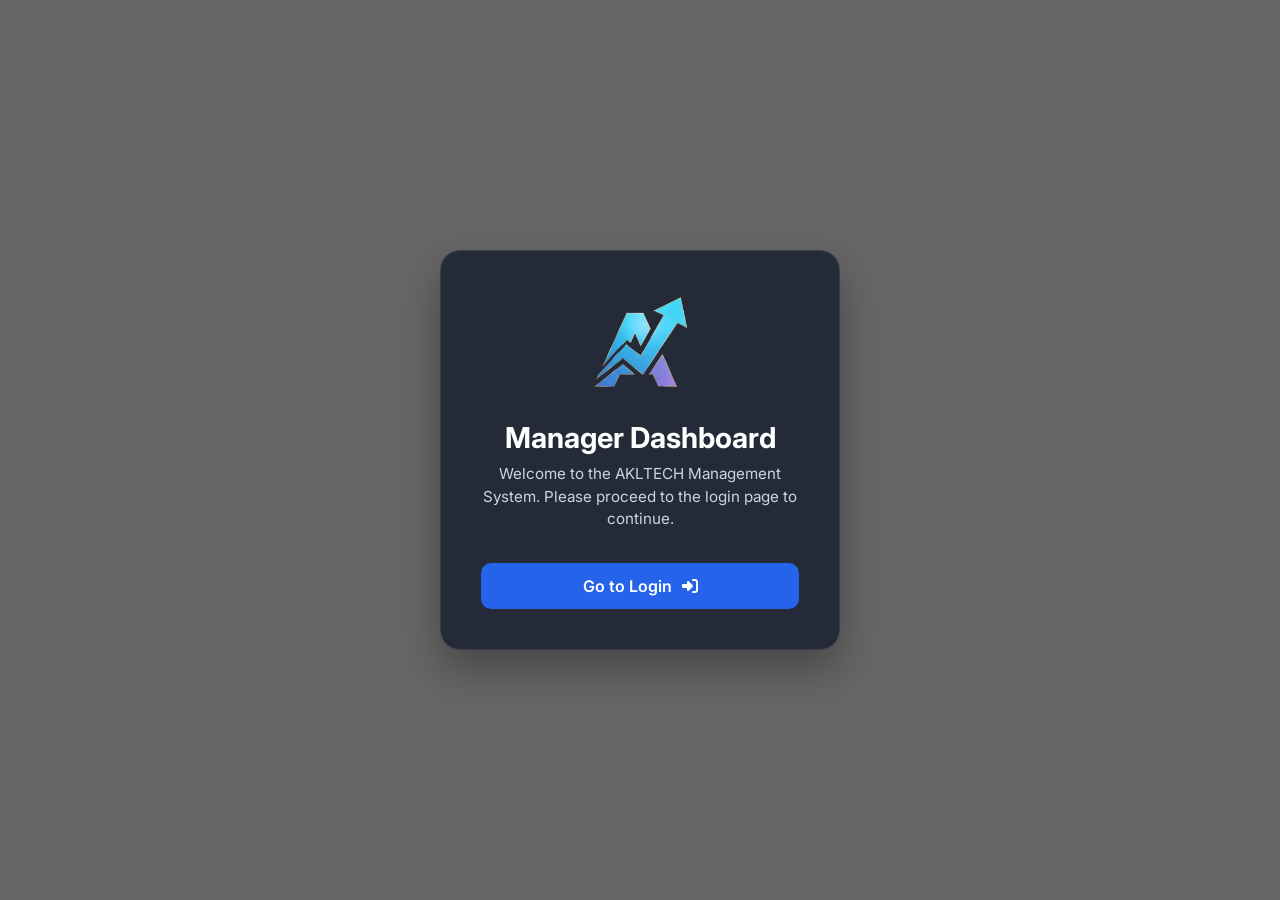
<file: index.html>
<!DOCTYPE html>
<html lang="en">

<head>
    <meta charset="utf-8">
    <meta name="viewport" content="width=device-width, initial-scale=1">
    <title>Welcome manager</title>
    <link href="https://fonts.googleapis.com/css2?family=Inter:wght@400;500;600;700&display=swap" rel="stylesheet">
    <link rel="stylesheet" href="https://cdnjs.cloudflare.com/ajax/libs/font-awesome/6.4.0/css/all.min.css">

    <style>
        :root {
            --bg-glass: rgba(15, 23, 42, 0.75);
            --border-glass: rgba(255, 255, 255, 0.1);
            --text-main: #ffffff;
            --text-muted: #cbd5e1;
            --primary: #2563eb;
            --primary-hover: #1d4ed8;
        }

        * {
            box-sizing: border-box;
            margin: 0;
            padding: 0;
            font-family: 'Inter', sans-serif;
        }

        body {
            background: linear-gradient(rgba(0, 0, 0, 0.6), rgba(0, 0, 0, 0.6)),
                url('https://images.unsplash.com/photo-1555396273-367ea4eb4db5?q=80&w=2000');
            background-size: cover;
            background-position: center;
            background-attachment: fixed;
            display: flex;
            justify-content: center;
            align-items: center;
            min-height: 100vh;
            color: var(--text-main);
        }

        .welcome-card {
            background: var(--bg-glass);
            backdrop-filter: blur(15px);
            -webkit-backdrop-filter: blur(15px);
            padding: 2.5rem;
            border-radius: 20px;
            border: 1px solid var(--border-glass);
            box-shadow: 0 20px 40px rgba(0, 0, 0, 0.3);
            text-align: center;
            max-width: 400px;
            width: 90%;
        }

        /* هذا التنسيق هو المسئول عن تحجيم الصورة داخل الكارت */
        .logo-placeholder {
            margin-bottom: 1.5rem;
        }

        .logo-placeholder img {
            max-width: 120px; /* يمكنك تغيير العرض من هنا حسب حجم لوجوهك */
            height: auto;
            display: block;
            margin: 0 auto;
        }

        h1 {
            font-size: 1.8rem;
            font-weight: 700;
            margin-bottom: 0.5rem;
            color: var(--text-main);
        }

        p {
            color: var(--text-muted);
            font-size: 0.95rem;
            margin-bottom: 2rem;
            line-height: 1.5;
        }

        .btn-go-login {
            display: inline-flex;
            align-items: center;
            justify-content: center;
            gap: 10px;
            background-color: var(--primary);
            color: white;
            text-decoration: none;
            padding: 0.8rem 1.5rem;
            border-radius: 10px;
            font-weight: 600;
            font-size: 1rem;
            transition: all 0.3s ease;
            width: 100%;
            border: none;
            cursor: pointer;
        }

        .btn-go-login:hover {
            background-color: var(--primary-hover);
            transform: translateY(-2px);
            box-shadow: 0 4px 12px rgba(37, 99, 235, 0.3);
        }
    </style>
</head>

<body>

    <div class="welcome-card">
        <div class="logo-placeholder">
            <img src="ai-module/logo.jpg" alt="AKLTECH Logo">
        </div>

        <h1>Manager Dashboard</h1>
        <p>Welcome to the AKLTECH Management System. Please proceed to the login page to continue.</p>

        <a href="login/login.html" class="btn-go-login">
            Go to Login <i class="fa-solid fa-right-to-bracket"></i>
        </a>
    </div>

</body>

</html>
</file>
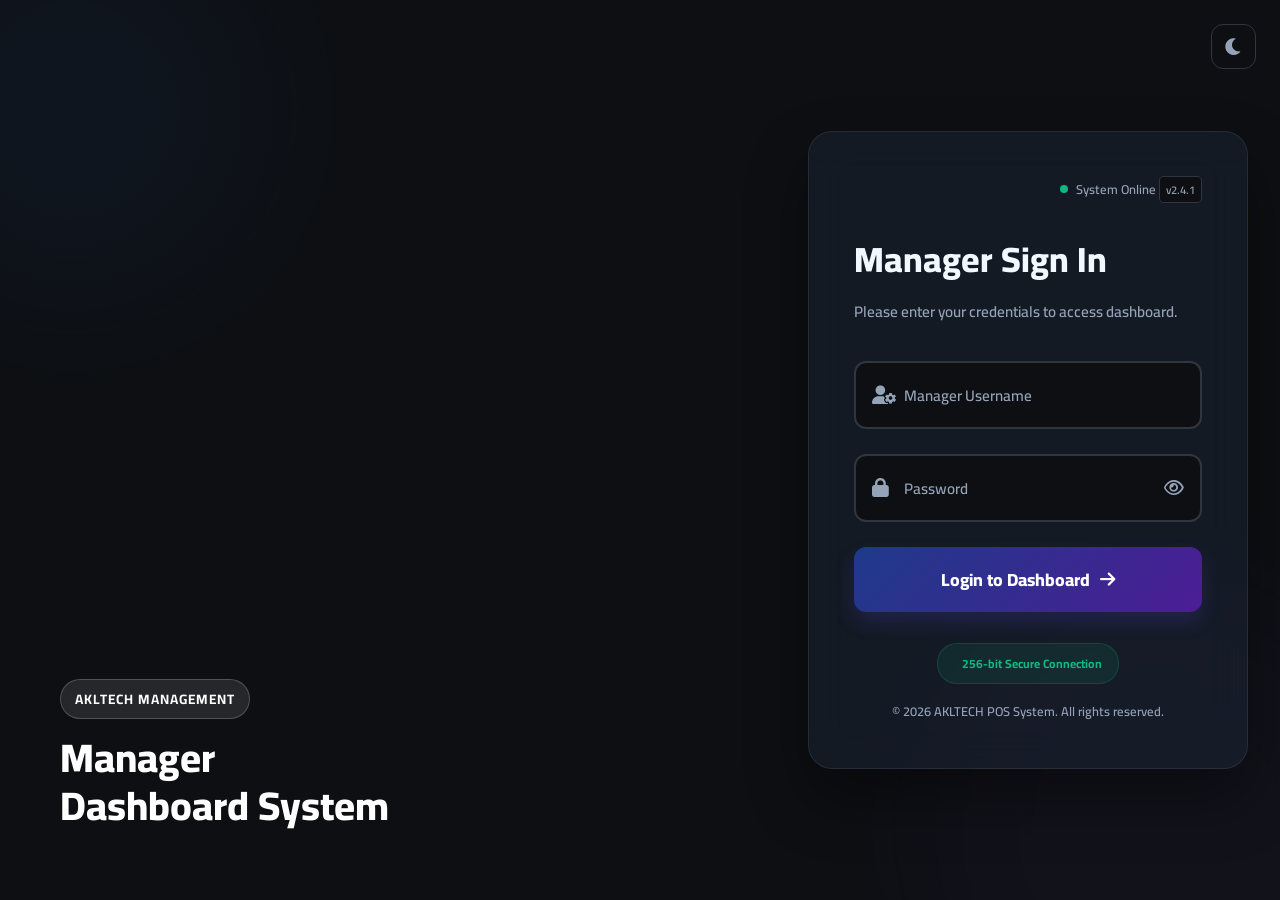
<file: feedback/feedback.html>
<!DOCTYPE html>
<html lang="en" data-theme="light">

<head>
    <meta charset="UTF-8">
    <meta name="viewport" content="width=device-width, initial-scale=1.0">
    <title>Customer Feedbacks - AKLTECH</title>
    <script>
        const savedTheme = localStorage.getItem('theme') || 'light';
        document.documentElement.setAttribute('data-theme', savedTheme);
    </script>
    <link href="https://fonts.googleapis.com/css2?family=Inter:wght@300;400;500;600;700&display=swap" rel="stylesheet">
    <link rel="stylesheet" href="https://cdnjs.cloudflare.com/ajax/libs/font-awesome/6.4.0/css/all.min.css">
    <link rel="stylesheet" href="feedback.css">
</head>

<body>
    <div class="sidebar-overlay" id="sidebar-overlay"></div>

    <main class="main-area">
        <aside class="sidebar" id="sidebar">
            <div class="brand">
                <img src="logo.jpg" alt="AKLTECH" class="logo-img"
                    onerror="this.src='https://via.placeholder.com/40/2563eb/fff?text=A'">
                <h1>AKLTECH</h1>
                <div class="sidebar-toggle" id="sidebar-arrow">
                    <i class="fa-solid fa-chevron-left"></i>
                </div>
                <div class="close-sidebar" id="close-sidebar">
                    <i class="fa-solid fa-xmark"></i>
                </div>
            </div>

            <nav class="sidebar-nav">
                <ul>
                    <li class="nav-item" data-target="../overveiw/overveiw.html"><i class="fa-solid fa-house"></i>
                        <span>Main Overview</span></li>
                    <li class="nav-item" data-target="../orders/orders.html"><i class="fa-solid fa-chart-line"></i>
                        <span>Orders & Performance</span></li>
                    <li class="nav-item" data-target="../reservations/reservations.html"><i
                            class="fa-solid fa-calendar-check"></i> <span>Reservations</span></li>
                    <li class="nav-item" data-target="../reports/reports.html"><i
                            class="fa-solid fa-file-invoice-dollar"></i> <span>Reports & Analytics</span></li>
                    <li class="nav-item" data-target="../ai-module/ai.html"><i class="fa-solid fa-brain"></i> <span>AI
                            Insights</span></li>
                    <li class="nav-item" data-target="../menu\menu.html"><i class="fa-solid fa-utensils"></i> <span>MENU</span></li>
                    <li class="nav-item active" data-target="#"><i class="fa-solid fa-star"></i> <span>Feedbacks</span>
                    </li>
                </ul>
            </nav>

            <footer class="sidebar-footer">
                <div class="user-info">
                    <div class="avatar"><i class="fa-solid fa-user-tie"></i></div>
                    <div class="details">
                        <small>Logged in as</small>
                        <strong>Manager</strong>
                    </div>
                </div>
            </footer>
        </aside>

        <div class="main-content-wrapper" id="content-wrapper">
            <header class="topbar">
                <div class="topbar-left">
                    <div class="mobile-toggle" id="mobile-sidebar-toggle">
                        <i class="fa-solid fa-bars"></i>
                    </div>
                    <div>
                        <h2 id="page-title">Customer Feedbacks</h2>
                        <p class="greeting" id="greeting-text">Monitor customer satisfaction and reviews</p>
                    </div>
                </div>
                <div class="topbar-right">
                    <button id="theme-toggle" class="btn btn-outline" title="Toggle Light/Dark Mode"><i
                            class="fa-solid fa-moon"></i></button>
                    <button id="btn-logout" class="btn btn-danger"><i class="fa-solid fa-arrow-right-from-bracket"></i>
                        Logout</button>
                </div>
            </header>

            <section class="content">
                <div class="kpis">
                    <div class="kpi card">
                        <div class="kpi-icon total-orders"><i class="fa-solid fa-comments"></i></div>
                        <div class="kpi-info">
                            <div class="kpi-title">Total Reviews</div>
                            <div class="kpi-value" id="kpi-total">0</div>
                        </div>
                    </div>
                    <div class="kpi card">
                        <div class="kpi-icon revenue"><i class="fa-solid fa-star-half-stroke"></i></div>
                        <div class="kpi-info">
                            <div class="kpi-title">Average Rating</div>
                            <div class="kpi-value" id="kpi-avg">0.0</div>
                        </div>
                    </div>
                    <div class="kpi card">
                        <div class="kpi-icon reservations"><i class="fa-solid fa-face-smile"></i></div>
                        <div class="kpi-info">
                            <div class="kpi-title">Happy Customers</div>
                            <div class="kpi-value" id="kpi-happy">0%</div>
                        </div>
                    </div>
                    <div class="kpi card">
                        <div class="kpi-icon danger-icon"><i class="fa-solid fa-triangle-exclamation"></i></div>
                        <div class="kpi-info">
                            <div class="kpi-title">Needs Attention (1-2 Stars)</div>
                            <div class="kpi-value" id="kpi-needs-attention">0</div>
                        </div>
                    </div>
                </div>

                <div class="card section-card">
                    <div class="card-header">
                        <h3><i class="fa-solid fa-ranking-star"></i> All Reviews</h3>

                        <div class="filter-group">
                            <div class="search-box">
                                <i class="fa-solid fa-magnifying-glass"></i>
                                <input type="text" id="fb-search"
                                    placeholder="Search by name, order ID or comment..." />
                            </div>
                            <select id="fb-filter-rating" class="input-field select-filter">
                                <option value="all">All Ratings</option>
                                <option value="5">5 Stars Only</option>
                                <option value="4">4 Stars & Above</option>
                                <option value="3">3 Stars (Neutral)</option>
                                <option value="negative">1 & 2 Stars (Negative)</option>
                            </select>
                        </div>
                    </div>

                    <div id="feedback-cards-container" class="feedback-grid mt-4">
                    </div>
                </div>
            </section>
        </div>
    </main>

    <script src="feedback.js"></script>
</body>

</html>
</file>
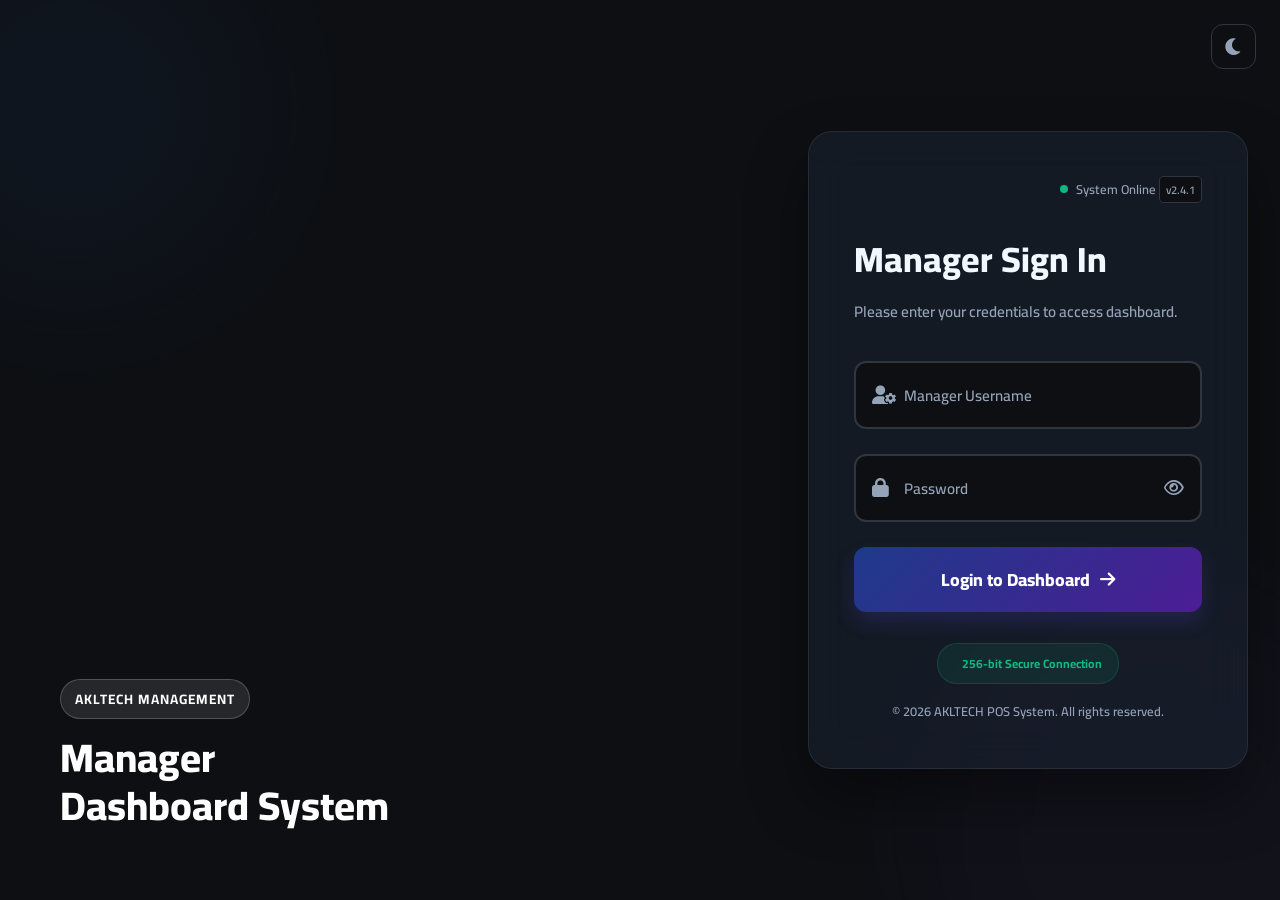
<file: login/login.html>
<!DOCTYPE html>
<html lang="en">
<head>
    <meta charset="UTF-8">
    <meta name="viewport" content="width=device-width, initial-scale=1.0">
    <title>AKLTECH - Manager Sign In</title>
    <link rel="icon" type="image/jpg" href="logo.jpg">
    <link rel="stylesheet" href="login.css">
    <link href="https://fonts.googleapis.com/css2?family=Cairo:wght@400;600;700;800&display=swap" rel="stylesheet">
    <link rel="stylesheet" href="https://cdnjs.cloudflare.com/ajax/libs/font-awesome/6.0.0/css/all.min.css">
    
    <script>
        if (localStorage.getItem('theme') === 'light') {
            document.documentElement.classList.add('light-mode');
        }
    </script>
</head>
<body>
    <button id="theme-toggle" class="theme-btn">
        <i class="fa-solid fa-moon" id="theme-icon"></i>
    </button>

    <div class="bg-shapes">
        <div class="shape shape-1"></div>
        <div class="shape shape-2"></div>
        <div class="shape shape-3"></div>
    </div>

    <div class="main-layout">
        <div class="layout-left">
            <div class="hero-content">
                <div class="brand-badge">AKLTECH MANAGEMENT</div>
                <h2>Manager<br>Dashboard System</h2>
            </div>
        </div>

        <div class="layout-right">
            <div class="login-container" id="login-container">
                
                <div class="system-status">
                    <span class="pulse-dot"></span>
                    <span>System Online <span class="version-tag">v2.4.1</span></span>
                </div>

                <div class="form-header">
                    <h2>Manager Sign In</h2>
                    <p>Please enter your credentials to access dashboard.</p>
                </div>

                <div id="login-error" class="alert-box" style="display: none;">
                    <i class="fa-solid fa-circle-exclamation"></i> <span>Invalid credentials</span>
                </div>

                <form id="loginForm">
                    <div class="input-box">
                        <i class="fa-solid fa-user-gear input-icon"></i>
                        <input type="text" id="username" placeholder=" " required autocomplete="off" spellcheck="false">
                        <label for="username">Manager Username</label>
                    </div>
                    
                    <div class="input-box">
                        <i class="fa-solid fa-lock input-icon"></i>
                        <input type="password" id="password" placeholder=" " required spellcheck="false">
                        <label for="password">Password</label>
                        <i class="fa-regular fa-eye" id="togglePassword"></i>
                    </div>

                    <button type="button" id="login-btn" class="btn-submit">
                        Login to Dashboard <i class="fa-solid fa-arrow-right"></i>
                    </button>
                </form>
                
                <div class="form-footer">
                    <div class="security-badge">
                        <i class="fa-solid fa-shield-halved"></i> 256-bit Secure Connection
                    </div>
                    <p>© 2026 AKLTECH POS System. All rights reserved.</p>
                </div>
            </div>
        </div>
    </div>

    <script src="login.js"></script>
</body>
</html>
</file>
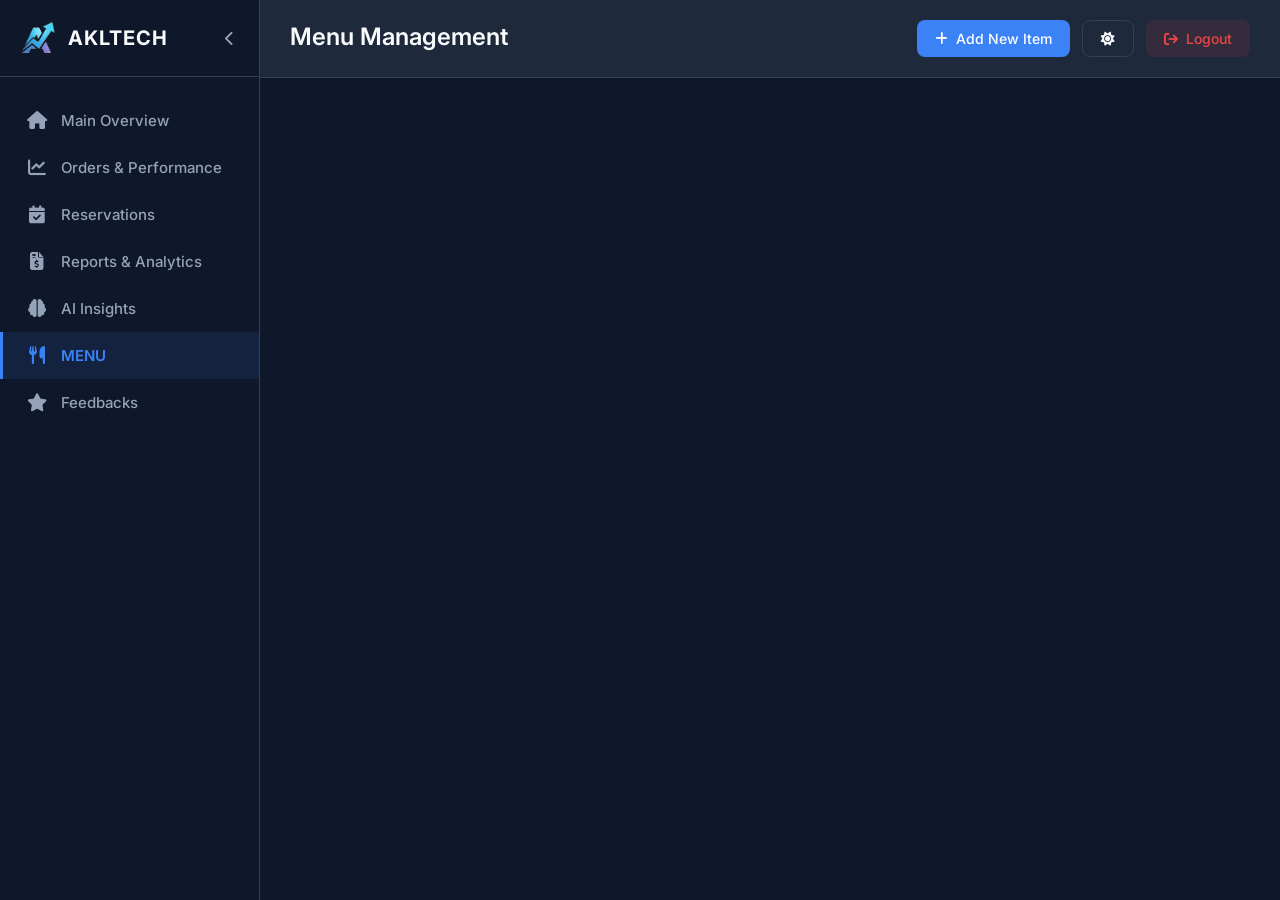
<file: menu/menu.html>
<!DOCTYPE html>
<html lang="en" data-theme="dark">
<head>
    <meta charset="UTF-8">
    <meta name="viewport" content="width=device-width, initial-scale=1.0">
    <title>Menu Management - AKLTECH</title>
    <script>
        const savedTheme = localStorage.getItem('theme') || 'light';
        document.documentElement.setAttribute('data-theme', savedTheme);
    </script>
    <link href="https://fonts.googleapis.com/css2?family=Inter:wght@300;400;500;600;700&display=swap" rel="stylesheet">
    <link rel="stylesheet" href="https://cdnjs.cloudflare.com/ajax/libs/font-awesome/6.4.0/css/all.min.css">
    <link rel="stylesheet" href="menu.css">
</head>
<body>
    <div class="sidebar-overlay" id="sidebar-overlay"></div>

    <main class="main-area">
        <aside class="sidebar" id="sidebar">
            <div class="brand">
                <div style="display: flex; align-items: center;">
                    <img src="logo.jpg" alt="AKLTECH" class="logo-img">
                    <h1>AKLTECH</h1>
                </div>
                <div class="sidebar-toggle" id="sidebar-arrow">
                    <i class="fa-solid fa-chevron-left"></i>
                </div>
                <div class="close-sidebar" id="close-sidebar">
                    <i class="fa-solid fa-xmark"></i>
                </div>
            </div>
            
            <nav class="sidebar-nav">
                <ul>
                    <li class="nav-item" data-target="../overveiw/overveiw.html"><i class="fa-solid fa-house"></i> <span>Main Overview</span></li>
                    <li class="nav-item" data-target="../orders/orders.html"><i class="fa-solid fa-chart-line"></i> <span>Orders & Performance</span></li>
                    <li class="nav-item" data-target="../reservations/reservations.html"><i class="fa-solid fa-calendar-check"></i> <span>Reservations</span></li>
                    <li class="nav-item" data-target="../reports/reports.html"><i class="fa-solid fa-file-invoice-dollar"></i> <span>Reports & Analytics</span></li>
                    <li class="nav-item" data-target="../ai-module/ai.html"><i class="fa-solid fa-brain"></i> <span>AI Insights</span></li>
                    <li class="nav-item active" data-target="#"><i class="fa-solid fa-utensils"></i> <span>MENU</span></li>
                    <li class="nav-item" data-target="../feedback/feedback.html"><i class="fa-solid fa-star"></i> <span>Feedbacks</span></li>
                </ul>
            </nav>
        </aside>

        <div class="main-content-wrapper">
            <header class="topbar">
                <div class="topbar-left">
                    <i class="fa-solid fa-bars mobile-toggle" id="mobile-toggle"></i>
                    <h2 id="page-title">Menu Management</h2>
                </div>
                <div class="topbar-right">
                    <button class="btn btn-primary" onclick="openMenuModal()">
                        <i class="fa-solid fa-plus"></i> <span>Add New Item</span>
                    </button>
                    
                    <button id="theme-toggle" class="btn btn-outline" title="Toggle Light/Dark Mode">
                        <i class="fa-solid fa-moon"></i>
                    </button>
                    
                    <button id="btn-logout" class="btn btn-danger">
                        <i class="fa-solid fa-arrow-right-from-bracket"></i> <span>Logout</span>
                    </button>
                </div>
            </header>

            <section class="content">
                <div class="menu-grid" id="menu-grid">
                    </div>
            </section>
        </div>
    </main>

    <div id="menuModal" class="modal">
        <div class="modal-content"> 
            <div class="modal-header">
                <h2 id="modal-title"><i class="fa-solid fa-burger"></i> Add Menu Item</h2>
                <span class="close" onclick="closeMenuModal()">&times;</span>
            </div>
            <div class="modal-body">
                <input type="hidden" id="item-id">
                
                <div class="form-grid">
                    <input type="text" id="item-name" placeholder="Item Name *" class="input-field">
                    <input type="number" id="item-category" placeholder="Category ID *" class="input-field">
                    <input type="number" id="item-price" placeholder="Price *" step="0.01" class="input-field">
                    <input type="text" id="item-image" placeholder="Image URL" class="input-field">
                    <input type="text" id="item-type" placeholder="Item Type (e.g., Main)" class="input-field">
                    <input type="text" id="item-cuisine" placeholder="Cuisine (e.g., Italian)" class="input-field">
                    <input type="number" id="item-calories" placeholder="Calories" class="input-field">
                </div>
                
                <textarea id="item-desc" placeholder="Description" class="input-field" style="margin-top: 15px; resize: vertical; min-height: 80px;"></textarea>

                <h4 style="margin-top: 15px; color: var(--text-main); font-size: 14px;">Availability & Season</h4>
                <div class="form-grid" style="margin-top: 5px;">
                    <div>
                        <label style="font-size: 11px; color: var(--text-muted); display: block; margin-bottom: 4px;">Available From</label>
                        <input type="time" id="item-time-from" class="input-field">
                    </div>
                    <div>
                        <label style="font-size: 11px; color: var(--text-muted); display: block; margin-bottom: 4px;">Available To</label>
                        <input type="time" id="item-time-to" class="input-field">
                    </div>
                    <div>
                        <label style="font-size: 11px; color: var(--text-muted); display: block; margin-bottom: 4px;">Season Start</label>
                        <input type="date" id="item-date-start" class="input-field">
                    </div>
                    <div>
                        <label style="font-size: 11px; color: var(--text-muted); display: block; margin-bottom: 4px;">Season End</label>
                        <input type="date" id="item-date-end" class="input-field">
                    </div>
                </div>

                <div class="checkbox-grid" style="display: flex; flex-wrap: wrap; gap: 15px; margin-top: 20px;">
                    <label class="checkbox-group"><input type="checkbox" id="item-available" checked> Available</label>
                    <label class="checkbox-group"><input type="checkbox" id="item-spicy"> Spicy 🌶️</label>
                    <label class="checkbox-group"><input type="checkbox" id="item-vegan"> Vegan 🥬</label>
                    <label class="checkbox-group"><input type="checkbox" id="item-healthy"> Healthy 🥗</label>
                </div>

                <button class="btn btn-primary" onclick="saveMenuItem()" id="save-btn" style="margin-top: 25px; width: 100%; height: 45px;">Save Item</button>
            </div>
        </div>
    </div>

    <script src="menu.js"></script>
</body>
</html>
</file>
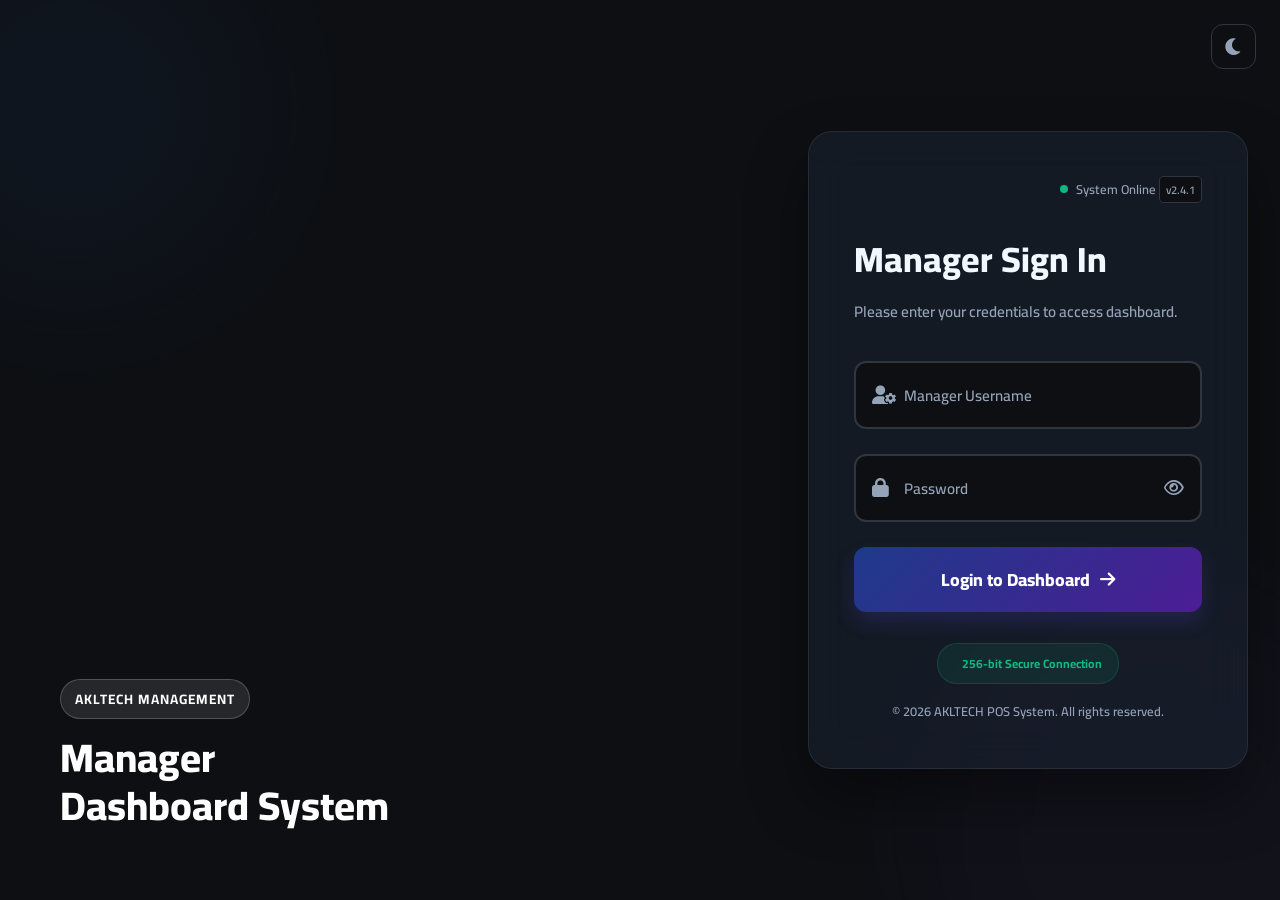
<file: orders/orders.html>
<!DOCTYPE html>
<html lang="en" data-theme="light">
<head>
    <meta charset="UTF-8">
    <meta name="viewport" content="width=device-width, initial-scale=1.0">
    <title>Orders & Performance - AKLTECH</title>
    <script>
        const savedTheme = localStorage.getItem('theme') || 'light';
        document.documentElement.setAttribute('data-theme', savedTheme);
    </script>
    <link href="https://fonts.googleapis.com/css2?family=Inter:wght@300;400;500;600;700&display=swap" rel="stylesheet">
    <link rel="stylesheet" href="https://cdnjs.cloudflare.com/ajax/libs/font-awesome/6.4.0/css/all.min.css">
    <link rel="stylesheet" href="orders.css">
</head>

<body>
    <div class="sidebar-overlay" id="sidebar-overlay"></div>

    <main class="main-area">
        <aside class="sidebar" id="sidebar">
            <div class="brand">
                <img src="logo.jpg" alt="AKLTECH" class="logo-img" onerror="this.src='https://via.placeholder.com/40/3b82f6/fff?text=A'">
                <h1>AKLTECH</h1>
                <div class="sidebar-toggle" id="sidebar-arrow">
                    <i class="fa-solid fa-chevron-left"></i>
                </div>
                <div class="close-sidebar" id="close-sidebar">
                    <i class="fa-solid fa-xmark"></i>
                </div>
            </div>
            
            <nav class="sidebar-nav">
                <ul>
                    <li class="nav-item" data-target="../overveiw/overveiw.html"><i class="fa-solid fa-house"></i> <span>Main Overview</span></li>
                    <li class="nav-item active" data-target="#"><i class="fa-solid fa-chart-line"></i> <span>Orders & Performance</span></li>
                    <li class="nav-item" data-target="../reservations/reservations.html"><i class="fa-solid fa-calendar-check"></i> <span>Reservations</span></li>
                    <li class="nav-item" data-target="../reports/reports.html"><i class="fa-solid fa-file-invoice-dollar"></i> <span>Reports & Analytics</span></li>
                    <li class="nav-item" data-target="../ai-module/ai.html"><i class="fa-solid fa-brain"></i> <span>AI Insights</span></li>
                    <li class="nav-item" data-target="../menu\menu.html"><i class="fa-solid fa-utensils"></i> <span>MENU</span></li>
                    <li class="nav-item" data-target="../feedback/feedback.html"><i class="fa-solid fa-star"></i> <span>Feedbacks</span></li>
                </ul>
            </nav>

            <footer class="sidebar-footer">
                <div class="user-info">
                    <div class="avatar"><i class="fa-solid fa-user-tie"></i></div>
                    <div class="details">
                        <small>Logged in as</small>
                        <strong>Manager</strong>
                    </div>
                </div>
            </footer>
        </aside>

        <div class="main-content-wrapper" id="content-wrapper">
            <header class="topbar">
                <div class="topbar-left">
                    <div class="mobile-toggle" id="mobile-sidebar-toggle">
                        <i class="fa-solid fa-bars"></i>
                    </div>
                    <div>
                        <h2 id="page-title">Orders & Performance</h2>
                        <p class="greeting" id="greeting-text">Track and manage your orders</p>
                    </div>
                </div>
                <div class="topbar-right">
                    <button id="theme-toggle" class="btn btn-outline" title="Toggle Light/Dark Mode"><i class="fa-solid fa-moon"></i></button>
                    <button id="btn-logout" class="btn btn-danger"><i class="fa-solid fa-arrow-right-from-bracket"></i> Logout</button>
                </div>
            </header>

            <section class="content">
                <section id="orders" class="page active-page">
                    <div class="kpis">
               
                        <div class="kpi card">
                            <div class="kpi-icon revenue"><i class="fa-solid fa-list-check"></i></div>
                            <div class="kpi-info">
                                <div class="kpi-title">Active Orders</div>
                                <div class="kpi-value" id="kpi-active">0</div>
                            </div>
                        </div>
                        <div class="kpi card">
                            <div class="kpi-icon danger-icon"><i class="fa-solid fa-ban"></i></div>
                            <div class="kpi-info">
                                <div class="kpi-title">Cancelled Today</div>
                                <div class="kpi-value" id="kpi-cancelled">0</div>
                            </div>
                        </div>
                    </div>

                    <div class="card table-card">
                        <div class="card-header table-header">
                            <h3><i class="fa-solid fa-receipt"></i> Order Management</h3>
                            
                            <div class="filter-group">
                                <div class="search-box">
                                    <i class="fa-solid fa-magnifying-glass"></i>
                                    <input type="text" id="orders-search" placeholder="Search ID or Items..." />
                                </div>
                                <select id="orders-filter" class="input-field select-filter">
                                    <option value="">All Types</option>
                                    <option value="dine_in">Dine-in</option>
                                    <option value="take_away">Take-away</option>
                                    <option value="delivery">Delivery</option>
                                </select>
                                <select id="orderFilter" class="input-field select-filter">
                                    <option value="today">Today</option>
                                    <option value="week">This Week</option>
                                    <option value="month">This Month</option>
                                    <option value="all">All</option>
                                </select>
                            </div>
                        </div>
                        
                        <div class="table-container">
                            <table class="data-table" id="orders-table">
                                <thead>
                                    <tr>
                                        <th class="sortable" data-sort="id">Order ID <i class="fa-solid fa-sort"></i></th>
                                        <th class="sortable" data-sort="type">Type <i class="fa-solid fa-sort"></i></th>
                                        <th class="sortable" data-sort="status">Status <i class="fa-solid fa-sort"></i></th>
                                        <th class="sortable" data-sort="total">Total <i class="fa-solid fa-sort"></i></th>
                                        
                                        <th style="width: 50px; cursor: default;"></th>
                                    </tr>
                                </thead>
                                </table>
                        </div>
                    </div>
                </section>
            </section>
        </div>
    </main>

    <script src="orders.js"></script>
</body>
</html>
</file>
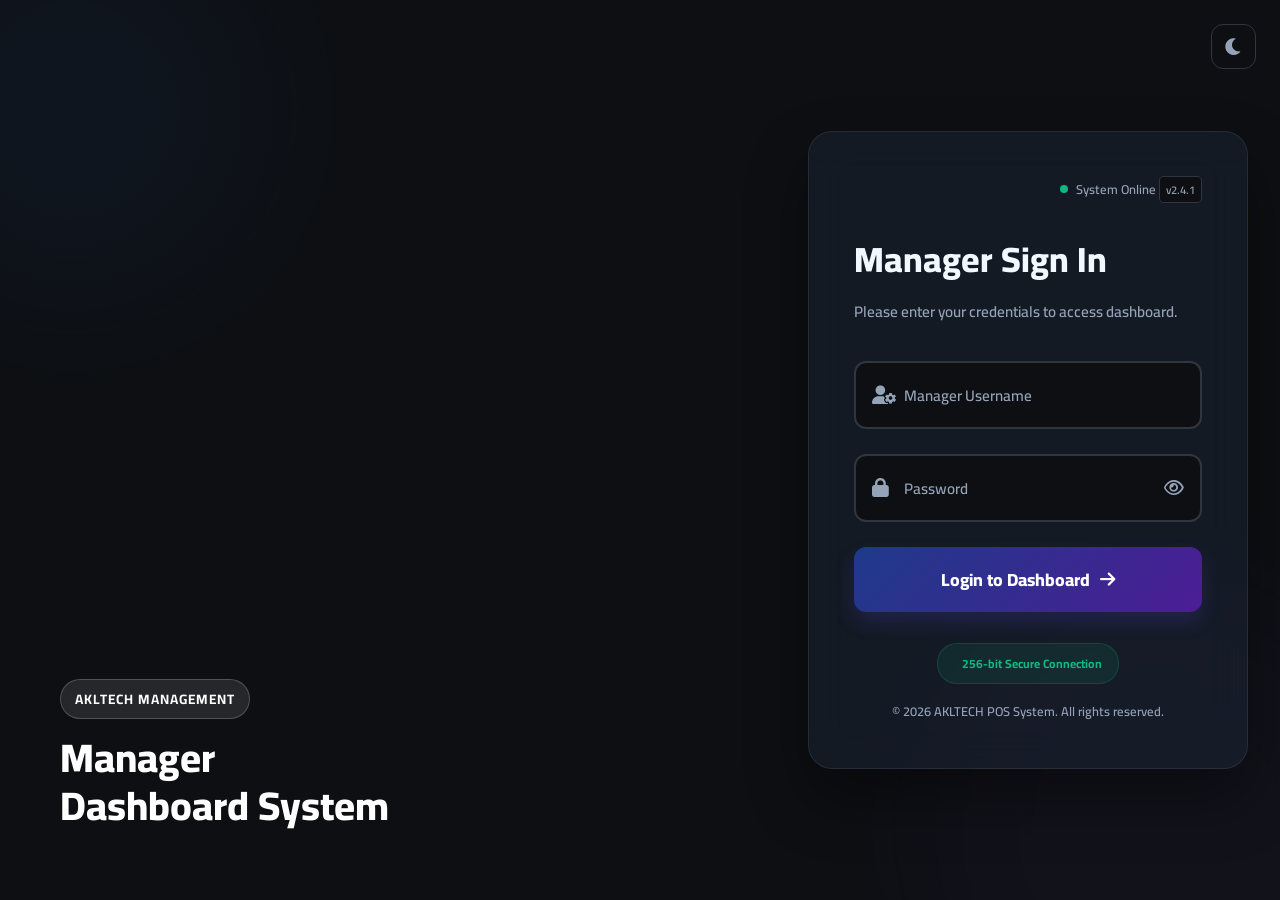
<file: reservations/reservations.html>
<!DOCTYPE html>
<html lang="en" data-theme="light">
<head>
    <meta charset="UTF-8">
    <meta name="viewport" content="width=device-width, initial-scale=1.0">
    <title>Reservations - AKLTECH</title>
    <script>
        const savedTheme = localStorage.getItem('theme') || 'light';
        document.documentElement.setAttribute('data-theme', savedTheme);
    </script>
    <link href="https://fonts.googleapis.com/css2?family=Inter:wght@300;400;500;600;700&display=swap" rel="stylesheet">
    <link rel="stylesheet" href="https://cdnjs.cloudflare.com/ajax/libs/font-awesome/6.4.0/css/all.min.css">
    <link rel="stylesheet" href="reservations.css">
</head>

<body>
    <div class="sidebar-overlay" id="sidebar-overlay"></div>

    <main class="main-area">
        <aside class="sidebar" id="sidebar">
            <div class="brand">
                <img src="logo.jpg" alt="AKLTECH" class="logo-img" onerror="this.src='https://via.placeholder.com/40/2563eb/fff?text=A'">
                <h1>AKLTECH</h1>
                <div class="sidebar-toggle" id="sidebar-arrow">
                    <i class="fa-solid fa-chevron-left"></i>
                </div>
                <div class="close-sidebar" id="close-sidebar">
                    <i class="fa-solid fa-xmark"></i>
                </div>
            </div>
            
            <nav class="sidebar-nav">
                <ul>
                    <li class="nav-item" data-target="../overveiw/overveiw.html"><i class="fa-solid fa-house"></i> <span>Main Overview</span></li>
                    <li class="nav-item" data-target="../orders/orders.html"><i class="fa-solid fa-chart-line"></i> <span>Orders & Performance</span></li>
                    <li class="nav-item active" data-target="#"><i class="fa-solid fa-calendar-check"></i> <span>Reservations</span></li>
                    <li class="nav-item" data-target="../reports/reports.html"><i class="fa-solid fa-file-invoice-dollar"></i> <span>Reports & Analytics</span></li>
                    <li class="nav-item" data-target="../ai-module/ai.html"><i class="fa-solid fa-brain"></i> <span>AI Insights</span></li>
                    <li class="nav-item" data-target="../menu\menu.html"><i class="fa-solid fa-utensils"></i> <span>MENU</span></li>
                    <li class="nav-item" data-target="../feedback/feedback.html"><i class="fa-solid fa-star"></i> <span>Feedbacks</span></li>
                </ul>
            </nav>

            <footer class="sidebar-footer">
                <div class="user-info">
                    <div class="avatar"><i class="fa-solid fa-user-tie"></i></div>
                    <div class="details">
                        <small>Logged in as</small>
                        <strong>Manager</strong>
                    </div>
                </div>
            </footer>
        </aside>

        <div class="main-content-wrapper" id="content-wrapper">
            <header class="topbar">
                <div class="topbar-left">
                    <div class="mobile-toggle" id="mobile-sidebar-toggle">
                        <i class="fa-solid fa-bars"></i>
                    </div>
                    <div>
                        <h2 id="page-title">Reservations</h2>
                        <p class="greeting" id="greeting-text">Manage tables and bookings</p>
                    </div>
                </div>
                <div class="topbar-right">
                    <button id="theme-toggle" class="btn btn-outline" title="Toggle Light/Dark Mode"><i class="fa-solid fa-moon"></i></button>
                    <button id="btn-logout" class="btn btn-danger"><i class="fa-solid fa-arrow-right-from-bracket"></i> Logout</button>
                </div>
            </header>

            <section class="content">
                <div class="card map-card">
                    <div class="card-header">
                        <h3><i class="fa-solid fa-border-all"></i> Tables Floor Plan</h3>
                    </div>
                    <div class="tables-map" id="tables-map">
                        </div>
                </div>

                <div class="card table-card mt-4">
                    <div class="card-header table-header">
                        <h3><i class="fa-solid fa-list-check"></i> Reservations List</h3>
                        
                        <div class="filter-group">
                            <div class="search-box">
                                <i class="fa-solid fa-magnifying-glass"></i>
                                <input type="text" id="res-search" placeholder="Search Name, Phone, Email, ID..." />
                            </div>
                            <input type="date" id="res-date" class="input-field select-filter" title="Specific Date">
                            <select id="res-range" class="input-field select-filter">
                                <option value="today">Today</option>
                                <option value="next_week">Next 7 Days</option>
                                <option value="next_month">Next 30 Days</option>
                                <option value="all">All Time</option>
                            </select>
                            <select id="res-history" class="input-field select-filter">
                                <option value="upcoming">Upcoming</option>
                                <option value="past">Past / History</option>
                            </select>
                        </div>
                    </div>
                    
                    <div class="table-container">
                        <table class="data-table" id="reservations-table">
                            <thead>
                                <tr>
                                    <th class="sortable" data-sort="id">Res ID <i class="fa-solid fa-sort"></i></th>
                                    <th class="sortable" data-sort="customer">Customer <i class="fa-solid fa-sort"></i></th>
                                    <th class="sortable" data-sort="table">Table <i class="fa-solid fa-sort"></i></th>
                                    <th class="sortable" data-sort="time">Time <i class="fa-solid fa-sort"></i></th>
                                    <th class="sortable" data-sort="guests">Guests <i class="fa-solid fa-sort"></i></th>
                                    <th class="sortable" data-sort="status">Status <i class="fa-solid fa-sort"></i></th>
                                    <th style="width: 50px; cursor: default;"></th>
                                </tr>
                            </thead>
                            </table>
                    </div>
                </div>
            </section>
        </div>
    </main>

    <div id="table-modal" class="modal">
        <div class="modal-content card table-modal-content">
            <div class="modal-header">
                <h2 id="modal-table-title"><i class="fa-solid fa-utensils"></i> Table Details</h2>
                <span class="close-modal">&times;</span>
            </div>
            <div class="modal-body">
                <div id="table-reservations-list" class="res-list">
                    </div>
            </div>
        </div>
    </div>

    <script src="reservations.js"></script>
</body>
</html>
</file>
<file: feedback/feedback.css>
/* THEME VARIABLES */
:root[data-theme="dark"] {
    --bg-main: #0f172a; 
    --bg-card: #1e293b; 
    --bg-sidebar: #0f172a;
    --border-color: #334155;
    --text-main: #f8fafc;
    --text-muted: #94a3b8;
    
    --primary: #3b82f6;
    --primary-hover: #2563eb;
    --success: #10b981; /* لون النجاح (أخضر) */
    --warning: #f59e0b;
    --danger: #ef4444;  /* لون الخطر (أحمر) */
    --star-active: #f59e0b; /* اللون الافتراضي للنجوم (أصفر) */
    --star-inactive: #475569;
}

:root[data-theme="light"] {
    --bg-main: #f8fafc; 
    --bg-card: #ffffff; 
    --bg-sidebar: #ffffff;
    --border-color: #e2e8f0;
    --text-main: #0f172a;
    --text-muted: #64748b;
    
    --primary: #2563eb;
    --primary-hover: #1d4ed8;
    --success: #059669; /* لون النجاح (أخضر) */
    --warning: #d97706;
    --danger: #dc2626;  /* لون الخطر (أحمر) */
    --star-active: #f59e0b; /* اللون الافتراضي للنجوم (أصفر) */
    --star-inactive: #cbd5e1;
}

* { margin: 0; padding: 0; box-sizing: border-box; font-family: 'Inter', sans-serif; }
body { background: var(--bg-main); color: var(--text-main); height: 100vh; overflow: hidden; font-size: 15px; transition: background 0.3s, color 0.3s; }

/* LAYOUT & SIDEBAR */
.main-area { display: flex; height: 100vh; position: relative; }
.sidebar { width: 260px; background: var(--bg-sidebar); display: flex; flex-direction: column; border-right: 1px solid var(--border-color); transition: all 0.3s cubic-bezier(0.4, 0, 0.2, 1); z-index: 1000; }
.sidebar-overlay { display: none; position: fixed; top: 0; left: 0; right: 0; bottom: 0; background: rgba(0, 0, 0, 0.5); backdrop-filter: blur(2px); z-index: 999; transition: 0.3s; }
.sidebar-overlay.active { display: block; }

.brand { display: flex; align-items: center; justify-content: space-between; padding: 20px; border-bottom: 1px solid var(--border-color); }
.logo-img { width: 36px; height: 36px; border-radius: 8px; object-fit: cover; }
.brand h1 { font-size: 20px; font-weight: 700; color: var(--text-main); letter-spacing: 1px; flex: 1; margin-left: 12px; white-space: nowrap; }
.sidebar-toggle, .close-sidebar { cursor: pointer; color: var(--text-muted); padding: 5px; border-radius: 6px; transition: 0.2s; }
.close-sidebar { display: none; font-size: 22px; }
.sidebar-toggle:hover { color: var(--text-main); }

.sidebar-nav { flex: 1; padding: 20px 0; overflow-y: auto; }
.sidebar-nav ul { list-style: none; }
.nav-item { padding: 14px 24px; color: var(--text-muted); cursor: pointer; display: flex; align-items: center; gap: 14px; transition: all 0.2s; font-weight: 500; border-left: 3px solid transparent; white-space: nowrap; }
.nav-item i { font-size: 18px; width: 20px; text-align: center; }
.nav-item:hover { color: var(--text-main); background: rgba(59, 130, 246, 0.05); }
.nav-item.active { background: rgba(59, 130, 246, 0.1); color: var(--primary); border-left-color: var(--primary); }

.sidebar-footer { padding: 20px; border-top: 1px solid var(--border-color); background: rgba(0,0,0,0.02); }

/* COLLAPSED SIDEBAR (Desktop) */
.sidebar.collapsed { width: 80px; }
.sidebar.collapsed .brand h1,
.sidebar.collapsed .nav-item span,
.sidebar.collapsed .sidebar-footer .details { display: none; }
.sidebar.collapsed .brand { justify-content: center; }
.sidebar.collapsed .logo-img { display: none; }
.sidebar.collapsed .sidebar-toggle i { transform: rotate(180deg); }
.sidebar.collapsed .nav-item { justify-content: center; padding: 16px; }

.user-info { display: flex; align-items: center; gap: 12px; white-space: nowrap; }
.user-info .avatar { width: 36px; height: 36px; border-radius: 50%; background: var(--bg-main); display: grid; place-items: center; color: var(--primary); border: 1px solid var(--border-color); flex-shrink: 0; }
.user-info .details { display: flex; flex-direction: column; }
.user-info .details small { color: var(--text-muted); font-size: 11px; }

/* MAIN CONTENT & TOPBAR */
.main-content-wrapper { flex: 1; display: flex; flex-direction: column; overflow-y: auto; background: var(--bg-main); }
.topbar { display: flex; justify-content: space-between; align-items: center; padding: 20px 30px; background: var(--bg-card); position: sticky; top: 0; z-index: 5; border-bottom: 1px solid var(--border-color); transition: background 0.3s; }
.topbar-left { display: flex; align-items: center; gap: 15px; }
.mobile-toggle { display: none; font-size: 24px; cursor: pointer; color: var(--text-muted); transition: 0.2s; }
.topbar-left h2 { font-size: 24px; font-weight: 600; margin-bottom: 4px; color: var(--text-main); }
.greeting { color: var(--text-muted); font-size: 14px; }
.topbar-right { display: flex; gap: 12px; }

/* BUTTONS & INPUTS */
.btn { border: none; padding: 10px 18px; border-radius: 8px; cursor: pointer; font-weight: 500; display: flex; align-items: center; justify-content: center; gap: 8px; transition: 0.2s; font-size: 14px; white-space: nowrap; }
.btn-primary { background: var(--primary); color: white; }
.btn-primary:hover { background: var(--primary-hover); }
.btn-outline { background: transparent; border: 1px solid var(--border-color); color: var(--text-main); }
.btn-outline:hover { background: var(--bg-main); }
.btn-danger { background: rgba(239, 68, 68, 0.1); color: var(--danger); }
.btn-danger:hover { background: var(--danger); color: white; }

.input-field { width: 100%; padding: 10px 14px; background: var(--bg-main); border: 1px solid var(--border-color); border-radius: 8px; color: var(--text-main); outline: none; transition: 0.2s; font-size: 14px; }
.input-field:focus { border-color: var(--primary); box-shadow: 0 0 0 3px rgba(59, 130, 246, 0.1); }
.mt-4 { margin-top: 20px;}

/* CARDS & KPIs */
.content { padding: 30px; }
.card { background: var(--bg-card); border: 1px solid var(--border-color); border-radius: 16px; padding: 24px; box-shadow: 0 4px 6px -1px rgba(0, 0, 0, 0.05); transition: transform 0.2s, border-color 0.3s; }

.card-header { 
    display: flex; 
    align-items: center; 
    justify-content: space-between; 
    flex-wrap: wrap; 
    gap: 15px;
    padding-bottom: 20px;
    margin-bottom: 25px;
    border-bottom: 1px solid var(--border-color); 
}
.card-header h3 { font-size: 18px; font-weight: 600; color: var(--text-main); display: flex; align-items: center; gap: 8px; margin: 0; }

.kpis { display: grid; grid-template-columns: repeat(auto-fit, minmax(220px, 1fr)); gap: 20px; margin-bottom: 30px; }
.kpi { display: flex; align-items: center; gap: 20px; padding: 24px; transition: transform 0.2s; border: 1px solid var(--border-color); border-radius: 16px; background: var(--bg-card); }
.kpi:hover { transform: translateY(-2px); border-color: var(--primary); }
.kpi-icon { width: 54px; height: 54px; border-radius: 14px; display: grid; place-items: center; font-size: 24px; flex-shrink: 0; }
.kpi-icon.total-orders { background: rgba(59, 130, 246, 0.15); color: var(--primary); }
.kpi-icon.revenue { background: rgba(16, 185, 129, 0.15); color: var(--success); }
.kpi-icon.reservations { background: rgba(245, 158, 11, 0.15); color: var(--warning); }
.kpi-icon.danger-icon { background: rgba(239, 68, 68, 0.15); color: var(--danger); }
.kpi-title { font-size: 14px; color: var(--text-muted); margin-bottom: 6px; font-weight: 500; }
.kpi-value { font-size: 28px; font-weight: 700; color: var(--text-main); letter-spacing: -0.5px; }

/* FILTERS */
.filter-group { display: flex; flex-wrap: wrap; gap: 15px; flex: 1; justify-content: flex-end; align-items: center;}

.search-box { position: relative; flex: 1; min-width: 300px; max-width: 450px; }
.search-box i { position: absolute; left: 14px; top: 50%; transform: translateY(-50%); color: var(--text-muted); }
.search-box input { 
    width: 100%; 
    padding: 12px 14px 12px 40px; 
    background: var(--bg-main); 
    border: 1px solid var(--border-color); 
    border-radius: 8px; 
    color: var(--text-main); 
    outline: none; 
    transition: 0.2s; 
    font-size: 14px;
}
.search-box input:focus { 
    border-color: var(--primary); 
    box-shadow: 0 0 0 3px rgba(59, 130, 246, 0.1); 
}

.select-filter { 
    min-width: 160px; 
    cursor: pointer; 
    padding: 12px 14px; 
    background: var(--bg-main); 
    border: 1px solid var(--border-color); 
    border-radius: 8px; 
    color: var(--text-main); 
    font-size: 14px; 
    outline: none;
}
.select-filter:focus { border-color: var(--primary); }

/* FEEDBACK GRID & CARDS */
.feedback-grid { display: grid; grid-template-columns: repeat(auto-fill, minmax(320px, 1fr)); gap: 20px; }
.feedback-card { background: var(--bg-main); border: 1px solid var(--border-color); border-radius: 12px; padding: 20px; display: flex; flex-direction: column; gap: 12px; transition: transform 0.2s, box-shadow 0.2s; }
.feedback-card:hover { transform: translateY(-4px); box-shadow: 0 10px 15px -3px rgba(0, 0, 0, 0.05); border-color: var(--primary);}

.fb-header { display: flex; justify-content: space-between; align-items: flex-start; }
.fb-customer { display: flex; align-items: center; gap: 10px; }
.fb-avatar { width: 36px; height: 36px; border-radius: 50%; background: rgba(59, 130, 246, 0.1); color: var(--primary); display: grid; place-items: center; font-weight: 600; font-size: 14px;}
.fb-name { font-weight: 600; color: var(--text-main); font-size: 15px;}
.fb-date { font-size: 12px; color: var(--text-muted); }
.fb-order-id { font-size: 12px; color: var(--text-muted); background: rgba(0,0,0,0.03); padding: 4px 8px; border-radius: 6px; border: 1px solid var(--border-color);}

/* التحسين المطلوب للنجوم */
.fb-stars { color: var(--star-inactive); font-size: 14px; display: flex; gap: 2px;}
.fb-stars .active { color: var(--star-active); } /* الحالة العادية (أصفر) */
.fb-stars .active.bad { color: var(--danger) !important; } /* الحالة السيئة (أحمر) */
.fb-stars .active.good { color: var(--success) !important; } /* الحالة الجيدة (أخضر) */

.fb-comment { font-size: 14px; color: var(--text-main); line-height: 1.5; background: rgba(0,0,0,0.02); padding: 15px; border-radius: 8px; border-left: 3px solid var(--primary); font-style: italic;}

.fb-tags { display: flex; gap: 8px; flex-wrap: wrap; }
.fb-tag { font-size: 11px; padding: 4px 10px; border-radius: 20px; background: rgba(148, 163, 184, 0.15); color: var(--text-muted); font-weight: 500; }

.empty-state { text-align: center; padding: 40px; color: var(--text-muted); grid-column: 1 / -1; }

/* =========================================
   RESPONSIVE DESIGN
========================================= */
@media (max-width: 1024px) {
    .kpis { grid-template-columns: repeat(2, 1fr); }
}

@media (max-width: 768px) { 
    .kpis { grid-template-columns: 1fr; } 
    .topbar { flex-direction: column; align-items: flex-start; gap: 15px; padding: 20px; }
    .topbar-right { width: 100%; justify-content: flex-end; }
    
    #sidebar-arrow { display: none; } 
    .close-sidebar { display: block; }
    .sidebar { position: fixed; height: 100%; left: 0; top: 0; transform: translateX(-100%); box-shadow: 4px 0 15px rgba(0,0,0,0.5); }
    .sidebar.mobile-active { transform: translateX(0); }
    .mobile-toggle { display: block; }

    .filter-group { flex-direction: column; width: 100%; align-items: stretch;}
    .search-box { width: 100%; min-width: unset; max-width: none;}
    .select-filter { width: 100%; }
    
    .feedback-grid { grid-template-columns: 1fr; }
}
/* تأثير الإضاءة للكروت حسب التقييم */

/* التقييم العالي (4 و 5 نجوم) - أخضر */
.feedback-card.good-glow {
    border-color: var(--success);
    box-shadow: 0 0 10px rgba(16, 185, 129, 0.25);
}
.feedback-card.good-glow:hover {
    border-color: var(--success);
    box-shadow: 0 0 15px rgba(16, 185, 129, 0.4);
}

/* التقييم السيئ (1 و 2 نجوم) - أحمر */
.feedback-card.bad-glow {
    border-color: var(--danger);
    box-shadow: 0 0 10px rgba(239, 68, 68, 0.25);
}
.feedback-card.bad-glow:hover {
    border-color: var(--danger);
    box-shadow: 0 0 15px rgba(239, 68, 68, 0.4);
}
</file>
<file: login/login.css>
/* =========================================
   ثيم الألوان (AKLTECH Dual-Tone)
========================================= */
:root {
    --primary: #3b82f6;        
    --primary-text: #ffffff; 
    --bg-body: #0d0f12;        
    --bg-card: #161b22;
    --bg-input: #0d0f12;       
    --text-main: #f0f9ff;      
    --text-muted: #94a3b8;     
    --border-color: #30363d;   
    --danger-text: #f87171;
    --danger-bg: rgba(248, 113, 113, 0.15);
    --card-gradient: linear-gradient(145deg, #1e293b 0%, #0f172a 100%);
    --dynamic-border: #334155;
    
    --mint-gradient: linear-gradient(135deg, #1e3a8a 0%, #4c1d95 100%);
    --mint-gradient-hover: linear-gradient(135deg, #1e40af 0%, #5b21b6 100%);
    --focus-border: #4f46e5; 
    --focus-glow: rgba(79, 70, 229, 0.2); 
}

html.light-mode, body.light-mode {
    --bg-body: #f0f4f8; 
    --bg-card: #ffffff;
    --bg-input: #ffffff; 
    --text-main: #0f172a; 
    --text-muted: #64748b; 
    --border-color: #cbd5e1;   
    --danger-bg: #fee2e2; 
    --danger-text: #b91c1c; 
    --card-gradient: linear-gradient(145deg, #ffffff 0%, #cbd5e1 100%);
    --dynamic-border: #94a3b8;
    
    --mint-gradient: linear-gradient(135deg, #3b82f6 0%, #8b5cf6 100%);
    --mint-gradient-hover: linear-gradient(135deg, #2563eb 0%, #7c3aed 100%);
    --focus-border: #8b5cf6; 
    --focus-glow: rgba(139, 92, 246, 0.15); 
}

* { box-sizing: border-box; margin: 0; padding: 0; outline: none; font-family: 'Cairo', sans-serif; }

/* التعديل هنا: تسريع استجابة الخلفية والنصوص كلها في نفس الوقت */
body { 
    background-color: var(--bg-body); 
    color: var(--text-main); 
    height: 100vh; 
    overflow: hidden; 
    position: relative; 
    transition: background-color 0.2s ease, color 0.2s ease; 
}

/* --- زرار الثيم --- */
.theme-btn {
    position: absolute; top: 24px; right: 24px; z-index: 100;
    background: transparent; border: 1px solid var(--border-color);
    color: var(--text-muted); border-radius: 12px; width: 45px; height: 45px;
    cursor: pointer; display: flex; align-items: center; justify-content: center;
    font-size: 1.2rem; 
    transition: background-color 0.2s, color 0.2s, border-color 0.2s;
}
.theme-btn:hover { background: var(--bg-input); color: var(--focus-border); border-color: var(--focus-border); }

/* --- الأشكال المتحركة في الخلفية --- */
.bg-shapes { position: absolute; inset: 0; overflow: hidden; z-index: 0; opacity: 0.4; pointer-events: none; transition: opacity 0.2s; }
.shape { position: absolute; filter: blur(70px); border-radius: 50%; animation: float 15s infinite ease-in-out alternate; }
.shape-1 { width: 400px; height: 400px; background: rgba(59, 130, 246, 0.15); top: -10%; left: -10%; }
.shape-2 { width: 500px; height: 500px; background: rgba(139, 92, 246, 0.1); bottom: -20%; right: -10%; animation-delay: -5s; }
@keyframes float { 0% { transform: translate(0, 0) scale(1); } 100% { transform: translate(40px, 40px) scale(1.05); } }

/* =========================================
   1. شاشة الترحيب (Cinematic Curtain)
========================================= */
.welcome-curtain {
    position: fixed; inset: 0; z-index: 9999;
    background: var(--bg-body);
    display: flex; justify-content: center; align-items: center;
    transition: transform 0.85s cubic-bezier(0.85, 0, 0.15, 1), background-color 0.2s ease; 
}

.welcome-curtain.slide-up {
    transform: translateY(-100%);
    border-bottom-left-radius: 50px;
    border-bottom-right-radius: 50px;
}

.welcome-content { text-align: center; }
.logo-glow {

    width: 160px; /* كبرنا المربع المضيء */

    height: 160px; 

    margin: 0 auto 25px;

    background: var(--bg-card); 

    border: 1px solid var(--border-color);

    border-radius: 40px; /* زودنا التدويرة عشان تليق مع الحجم الجديد */

    display: flex; 

    justify-content: center; 

    align-items: center;

    box-shadow: 0 0 35px var(--focus-glow);

}



.logo-glow img { 

    width: 150px; /* كبرنا اللوجو نفسه جوه المربع */

    height: 150px; 

    object-fit: contain; 

    filter: drop-shadow(0px 5px 8px rgba(0, 0, 0, 0.4)); /* ظل فخم عشان يبرز اللون الدهبي والكحلي */

}
.welcome-content h1 { font-size: 2.8rem; font-weight: 800; letter-spacing: 2px; color: var(--text-main); margin-bottom: 5px; transition: color 0.2s;}
.welcome-content p { color: var(--text-muted); font-size: 1.1rem; margin-bottom: 40px; font-weight: 600; transition: color 0.2s;}

.btn-premium {
    background: var(--mint-gradient); color: #fff; border: none;
    padding: 16px 40px; font-size: 1.15rem; font-weight: 700; border-radius: 50px;
    cursor: pointer; display: inline-flex; align-items: center; gap: 12px;
    box-shadow: 0 10px 25px var(--focus-glow); transition: transform 0.3s ease, box-shadow 0.3s ease;
}
.btn-premium:hover { transform: translateY(-3px); box-shadow: 0 15px 35px var(--focus-glow); }

/* =========================================
   2. الشاشة الأساسية (Main Layout)
========================================= */
.main-layout { display: flex; height: 100vh; width: 100%; position: relative; z-index: 10; }

.layout-left {
    flex: 1.3;
    background: url('https://images.unsplash.com/photo-1517248135467-4c7edcad34c4?ixlib=rb-4.0.3&auto=format&fit=crop&w=1500&q=80') center/cover no-repeat;
    position: relative; 
    display: flex; align-items: flex-end; justify-content: flex-start; padding: 60px;
}
.layout-left::before {
    content: ''; position: absolute; inset: 0;
    background: linear-gradient(to top, rgba(13, 15, 18, 0.95) 0%, rgba(13, 15, 18, 0.1) 60%);
}

.hero-content { position: relative; z-index: 10; text-align: left; max-width: 500px;}
.brand-badge {
    display: inline-block; background: rgba(255, 255, 255, 0.1);
    border: 1px solid rgba(255, 255, 255, 0.2); backdrop-filter: blur(5px);
    color: #fff; padding: 6px 14px; border-radius: 20px;
    font-size: 0.85rem; font-weight: 700; letter-spacing: 1px; margin-bottom: 15px;
}
.hero-content h2 { font-size: 2.5rem; font-weight: 800; color: #fff; margin-bottom: 10px; line-height: 1.2;}
.hero-content p { font-size: 1.1rem; color: #cbd5e1; font-weight: 600;}

.layout-right {
    flex: 1; display: flex; justify-content: center; align-items: center;
}

/* =========================================
   تأثير الزجاج المصنفر (Glassmorphism) للكارت
========================================= */
.login-container {
    width: 100%;
    max-width: 440px;
    padding: 45px;
    background: rgba(30, 41, 59, 0.45);
    backdrop-filter: blur(20px);
    -webkit-backdrop-filter: blur(20px);
    border: 1px solid rgba(255, 255, 255, 0.08);
    box-shadow: 0 30px 60px rgba(0, 0, 0, 0.4);
    border-radius: 24px;

    /* التعديل هنا: جعلنا الفورم ظاهراً مباشرة بدون انتظار كود الـ JS */
    opacity: 1;
    transform: translateY(0);

    transition: opacity 0.8s ease 0.3s, transform 0.8s ease 0.3s, background-color 0.2s, border-color 0.2s, box-shadow 0.2s;
}

html.light-mode .login-container {
    background: rgba(255, 255, 255, 0.7);
    border: 1px solid rgba(255, 255, 255, 0.8);
    box-shadow: 0 20px 40px rgba(0, 0, 0, 0.05);
}

.login-container.show { opacity: 1; transform: translateY(0); }

/* =========================================
   علامة حالة النظام (System Status Pulse)
========================================= */
.system-status {
    display: flex; align-items: center; justify-content: flex-end; gap: 8px;
    font-size: 0.8rem; color: var(--text-muted); font-weight: 600;
    margin-bottom: 25px; transition: color 0.2s;
}
.version-tag { background: var(--bg-body); padding: 2px 6px; border-radius: 4px; font-size: 0.7rem; border: 1px solid var(--border-color); transition: background-color 0.2s, border-color 0.2s;}

.pulse-dot {
    width: 8px; height: 8px; background: #10b981; border-radius: 50%;
    box-shadow: 0 0 0 0 rgba(16, 185, 129, 0.7);
    animation: pulse 2s infinite;
}
@keyframes pulse {
    0% { transform: scale(0.95); box-shadow: 0 0 0 0 rgba(16, 185, 129, 0.7); }
    70% { transform: scale(1); box-shadow: 0 0 0 6px rgba(16, 185, 129, 0); }
    100% { transform: scale(0.95); box-shadow: 0 0 0 0 rgba(16, 185, 129, 0); }
}

.form-header { margin-bottom: 35px; }
.form-header h2 { font-size: 2.2rem; font-weight: 800; color: var(--text-main); margin-bottom: 5px; transition: color 0.2s;}
.form-header p { color: var(--text-muted); font-size: 0.95rem; font-weight: 600; transition: color 0.2s;}

/* =========================================
   تأثير الحقول العائمة (Floating Labels)
========================================= */
.input-box { position: relative; margin-bottom: 25px; }

.input-icon {
    position: absolute; left: 18px; top: 50%; transform: translateY(-50%);
    color: var(--text-muted); font-size: 1.2rem; z-index: 5;
    transition: color 0.2s ease;
}

.input-box input {
    width: 100%; padding: 24px 45px 10px 50px; 
    background: var(--bg-input);
    border: 2px solid var(--border-color); border-radius: 12px;
    color: var(--text-main); font-size: 1rem; font-weight: 700;
    /* فصلنا الألوان عن باقي الخواص */
    transition: border-color 0.2s, background-color 0.2s, box-shadow 0.2s, color 0.2s;
}

.input-box label {
    position: absolute; left: 50px; top: 50%; transform: translateY(-50%);
    color: var(--text-muted); font-size: 0.95rem; font-weight: 600;
    pointer-events: none; z-index: 5;
    transition: top 0.3s cubic-bezier(0.4, 0, 0.2, 1), font-size 0.3s, color 0.2s;
}

.input-box input:focus, .input-box input:not(:placeholder-shown) {
    border-color: var(--focus-border); background: transparent;
    box-shadow: 0 4px 20px var(--focus-glow);
}

.input-box input:focus ~ .input-icon, .input-box input:not(:placeholder-shown) ~ .input-icon { color: var(--focus-border); }

.input-box input:focus ~ label, .input-box input:not(:placeholder-shown) ~ label {
    top: 14px; font-size: 0.75rem; color: var(--focus-border); letter-spacing: 0.5px;
}

#togglePassword {
    position: absolute; right: 18px; top: 50%; transform: translateY(-50%);
    color: var(--text-muted); cursor: pointer; font-size: 1.1rem; z-index: 5;
    transition: color 0.2s;
}
#togglePassword:hover { color: var(--focus-border); }
/* إخفاء علامة العين الافتراضية بتاعت المتصفح (زي Microsoft Edge) */
input::-ms-reveal,
input::-ms-clear {
    display: none !important;
    width: 0 !important;
    height: 0 !important;
}

/* =========================================
   الزراير والفوتر (Trust Signals)
========================================= */
.btn-submit {
    width: 100%; padding: 16px; margin-top: 10px;
    background: var(--mint-gradient); color: #fff; border: none; border-radius: 12px;
    font-size: 1.1rem; font-weight: 800; cursor: pointer;
    display: flex; justify-content: center; align-items: center; gap: 10px;
    transition: transform 0.3s ease, box-shadow 0.3s ease;
    box-shadow: 0 10px 20px var(--focus-glow);
}
.btn-submit:hover { transform: translateY(-3px); box-shadow: 0 15px 30px var(--focus-glow); }

.form-footer { margin-top: 30px; text-align: center; }

.security-badge {
    display: inline-flex; align-items: center; gap: 8px;
    font-size: 0.75rem; color: #10b981; font-weight: 700;
    background: rgba(16, 185, 129, 0.1); padding: 8px 16px;
    border-radius: 20px; margin-bottom: 15px; border: 1px solid rgba(16, 185, 129, 0.2);
}

.form-footer p { color: var(--text-muted); font-size: 0.8rem; font-weight: 600; transition: color 0.2s; }

.alert-box {
    background: var(--danger-bg); color: var(--danger-text); border: 1px solid var(--danger-text);
    padding: 14px; border-radius: 12px; font-size: 0.9rem; font-weight: 700;
    margin-bottom: 25px; display: flex; align-items: center; gap: 10px;
}

@media (max-width: 900px) {
    .main-layout { flex-direction: column; }
    .layout-left { display: none; }
    .layout-right { padding: 20px; }
    .welcome-content h1 { font-size: 2.5rem; }
    .login-container { padding: 30px; }
}
</file>
<file: menu/menu.css>
/* THEME VARIABLES (Dark & Light Mode) */
:root[data-theme="dark"] {
    --bg-main: #0f172a; 
    --bg-card: #1e293b; 
    --bg-sidebar: #0f172a;
    --border-color: #334155;
    --text-main: #f8fafc;
    --text-muted: #94a3b8;
    
    --primary: #3b82f6;
    --primary-hover: #2563eb;
    --success: #10b981;
    --warning: #f59e0b;
    --danger: #ef4444;
}

:root[data-theme="light"] {
    --bg-main: #f8fafc; 
    --bg-card: #ffffff; 
    --bg-sidebar: #ffffff;
    --border-color: #e2e8f0;
    --text-main: #0f172a;
    --text-muted: #64748b;
    
    --primary: #2563eb;
    --primary-hover: #1d4ed8;
    --success: #059669;
    --warning: #d97706;
    --danger: #dc2626;
}

* { margin: 0; padding: 0; box-sizing: border-box; font-family: 'Inter', sans-serif; }
body { background: var(--bg-main); color: var(--text-main); height: 100vh; overflow: hidden; font-size: 15px; transition: background 0.3s, color 0.3s; }

/* LAYOUT */
.main-area { display: flex; height: 100vh; position: relative; width: 100%; }

/* SIDEBAR & OVERLAY */
.sidebar { width: 260px; background: var(--bg-sidebar); display: flex; flex-direction: column; border-right: 1px solid var(--border-color); transition: all 0.3s cubic-bezier(0.4, 0, 0.2, 1); z-index: 1000; }
.sidebar-overlay { display: none; position: fixed; top: 0; left: 0; right: 0; bottom: 0; background: rgba(0, 0, 0, 0.5); backdrop-filter: blur(2px); z-index: 999; transition: 0.3s; }
.sidebar-overlay.active { display: block; }

.brand { display: flex; align-items: center; justify-content: space-between; padding: 20px; border-bottom: 1px solid var(--border-color); }
.logo-img { width: 36px; height: 36px; border-radius: 8px; object-fit: cover; }
.brand h1 { font-size: 20px; font-weight: 700; color: var(--text-main); letter-spacing: 1px; flex: 1; margin-left: 12px; white-space: nowrap; }
.sidebar-toggle { cursor: pointer; color: var(--text-muted); padding: 5px; border-radius: 6px; transition: 0.2s; }
.sidebar-toggle:hover { background: var(--bg-main); color: var(--text-main); }

.close-sidebar { display: none; cursor: pointer; color: var(--text-muted); font-size: 22px; padding: 5px; transition: 0.2s; }
.close-sidebar:hover { color: var(--danger); }

.sidebar-nav { flex: 1; padding: 20px 0; overflow-y: auto; }
.sidebar-nav ul { list-style: none; }
.nav-item { padding: 14px 24px; color: var(--text-muted); cursor: pointer; display: flex; align-items: center; gap: 14px; transition: all 0.2s; font-weight: 500; border-left: 3px solid transparent; white-space: nowrap; }
.nav-item i { font-size: 18px; width: 20px; text-align: center; }
.nav-item:hover { color: var(--text-main); background: rgba(59, 130, 246, 0.05); }
.nav-item.active { background: rgba(59, 130, 246, 0.1); color: var(--primary); border-left-color: var(--primary); font-weight: 600; }

/* COLLAPSED SIDEBAR (Desktop) */
.sidebar.collapsed { width: 80px; }
.sidebar.collapsed .brand h1, .sidebar.collapsed .nav-item span { display: none; }
.sidebar.collapsed .brand { justify-content: center; }
.sidebar.collapsed .logo-img { display: none; }
.sidebar.collapsed .sidebar-toggle i { transform: rotate(180deg); }
.sidebar.collapsed .nav-item { justify-content: center; padding: 16px; }

/* MAIN CONTENT & TOPBAR */
.main-content-wrapper { flex: 1; display: flex; flex-direction: column; overflow-y: auto; background: var(--bg-main); width: 100%; }
.topbar { display: flex; justify-content: space-between; align-items: center; padding: 20px 30px; background: var(--bg-card); position: sticky; top: 0; z-index: 5; border-bottom: 1px solid var(--border-color); transition: background 0.3s; }
.topbar-left { display: flex; align-items: center; gap: 15px; }
.mobile-toggle { display: none; font-size: 24px; cursor: pointer; color: var(--text-muted); transition: 0.2s; }
.mobile-toggle:hover { color: var(--text-main); }
.topbar-left h2 { font-size: 24px; font-weight: 600; margin-bottom: 4px; }
.topbar-right { display: flex; gap: 12px; flex-wrap: wrap; }

/* BUTTONS */
.btn { border: none; padding: 10px 18px; border-radius: 8px; cursor: pointer; font-weight: 500; display: flex; align-items: center; justify-content: center; gap: 8px; transition: 0.2s; font-size: 14px; white-space: nowrap; }
.btn-primary { background: var(--primary); color: white; }
.btn-primary:hover { background: var(--primary-hover); }
.btn-outline { background: transparent; border: 1px solid var(--border-color); color: var(--text-main); }
.btn-outline:hover { background: var(--bg-main); }
.btn-danger { background: rgba(239, 68, 68, 0.1); color: var(--danger); }
.btn-danger:hover { background: var(--danger); color: white; }

/* FORM GRID FOR MODAL */
.form-grid {
    display: grid;
    grid-template-columns: 1fr 1fr;
    gap: 15px;
}

/* CARDS & CONTENT */
.content { padding: 30px; width: 100%; }

/* MENU GRID & CARDS */
.menu-grid {
    display: grid;
    grid-template-columns: repeat(auto-fill, minmax(280px, 1fr));
    gap: 25px;
}

.menu-card {
    background: var(--bg-card);
    border: 1px solid var(--border-color);
    border-radius: 16px;
    overflow: hidden;
    display: flex;
    flex-direction: column;
    box-shadow: 0 4px 6px -1px rgba(0, 0, 0, 0.05);
    transition: transform 0.3s, box-shadow 0.3s, border-color 0.3s;
}

.menu-card:hover {
    transform: translateY(-5px);
    box-shadow: 0 10px 20px rgba(0,0,0,0.1);
    border-color: var(--primary);
}

.menu-card-img {
    width: 100%;
    height: 200px;
    object-fit: cover;
    border-bottom: 1px solid var(--border-color);
}

.menu-card-body {
    padding: 20px;
    flex: 1;
    display: flex;
    flex-direction: column;
}

.menu-card-title {
    font-size: 18px;
    font-weight: 700;
    color: var(--text-main);
    margin-bottom: 8px;
}

.menu-card-desc {
    font-size: 14px;
    color: var(--text-muted);
    margin-bottom: 20px;
    flex: 1;
    line-height: 1.5;
}

.menu-card-footer {
    display: flex;
    justify-content: space-between;
    align-items: center;
    margin-bottom: 15px;
    padding-bottom: 15px;
    border-bottom: 1px solid var(--border-color);
}

.menu-card-price {
    font-size: 20px;
    font-weight: 700;
    color: var(--primary);
}

.menu-card-status {
    font-size: 12px;
    padding: 5px 10px;
    border-radius: 8px;
    font-weight: 600;
}

.status-available { background: rgba(16, 185, 129, 0.1); color: var(--success); }
.status-unavailable { background: rgba(220, 38, 38, 0.1); color: var(--danger); }

.menu-card-actions {
    display: grid;
    grid-template-columns: 1fr 1fr;
    gap: 10px;
}

/* MODAL */
.modal { display: none; position: fixed; top: 0; left: 0; width: 100%; height: 100%; background: rgba(0, 0, 0, 0.6); backdrop-filter: blur(4px); z-index: 9999; align-items: center; justify-content: center; padding: 20px; }
.modal-content { width: 100%; max-width: 500px; background: var(--bg-card); border-radius: 16px; border: 1px solid var(--border-color); box-shadow: 0 10px 25px rgba(0,0,0,0.2); max-height: 90vh; display: flex; flex-direction: column; }
.modal-header { display: flex; justify-content: space-between; align-items: center; padding: 20px 30px; border-bottom: 1px solid var(--border-color); }
.modal-header h2 { font-size: 20px; display: flex; align-items: center; gap: 10px; color: var(--text-main); }
.close { cursor: pointer; font-size: 24px; color: var(--text-muted); transition: 0.2s; }
.close:hover { color: var(--danger); }
.modal-body { padding: 20px 30px; overflow-y: auto; display: flex; flex-direction: column; gap: 15px; }
.input-field { width: 100%; padding: 12px 16px; background: var(--bg-main); border: 1px solid var(--border-color); border-radius: 8px; color: var(--text-main); font-size: 15px; transition: 0.3s; }
.input-field:focus { outline: none; border-color: var(--primary); box-shadow: 0 0 0 3px rgba(59, 130, 246, 0.2); }
.checkbox-group { display: flex; align-items: center; gap: 10px; font-weight: 500; color: var(--text-main); margin-top: 5px; }

/* =========================================
   CUSTOM SCROLLBAR FOR MODAL & MAIN CONTENT
========================================= */
.modal-body, .main-content-wrapper, .sidebar-nav { scrollbar-width: thin; scrollbar-color: var(--border-color) transparent; }
.modal-body::-webkit-scrollbar, .main-content-wrapper::-webkit-scrollbar, .sidebar-nav::-webkit-scrollbar { width: 6px; }
.modal-body::-webkit-scrollbar-track, .main-content-wrapper::-webkit-scrollbar-track, .sidebar-nav::-webkit-scrollbar-track { background: transparent; }
.modal-body::-webkit-scrollbar-thumb, .main-content-wrapper::-webkit-scrollbar-thumb, .sidebar-nav::-webkit-scrollbar-thumb { background: var(--border-color); border-radius: 10px; }
.modal-body::-webkit-scrollbar-thumb:hover, .main-content-wrapper::-webkit-scrollbar-thumb:hover, .sidebar-nav::-webkit-scrollbar-thumb:hover { background: var(--primary); }

/* =========================================
   RESPONSIVE DESIGN (Media Queries)
========================================= */
@media (max-width: 992px) {
    .content { padding: 20px; }
}

@media (max-width: 768px) { 
    .topbar { flex-direction: column; align-items: flex-start; gap: 15px; padding: 15px 20px; }
    .topbar-right { width: 100%; justify-content: flex-start; gap: 10px; }
    .topbar-left h2 { font-size: 20px; }
    
    .btn { padding: 8px 14px; font-size: 13px; flex: 1; } /* Buttons expand to fill space */

    #sidebar-arrow { display: none; } 
    .close-sidebar { display: block; }

    .sidebar { position: fixed; height: 100%; left: 0; top: 0; width: 280px; max-width: 80vw; transform: translateX(-100%); box-shadow: 4px 0 15px rgba(0,0,0,0.5); z-index: 1001; }
    .sidebar.mobile-active { transform: translateX(0); }
    .mobile-toggle { display: block; }
}

@media (max-width: 600px) {
    .form-grid { grid-template-columns: 1fr; }
}

@media (max-width: 480px) {
    .content { padding: 15px; }
    .topbar-right { gap: 8px; flex-direction: column; } /* Stack buttons vertically on very small screens */
    .btn { width: 100%; }
    
    .modal-header { padding: 15px 20px; }
    .modal-body { padding: 15px 20px; }
}

/* For very small devices to prevent grid breaking */
@media (max-width: 360px) {
    .menu-grid { grid-template-columns: 1fr; }
    .menu-card-actions { grid-template-columns: 1fr; } /* Buttons inside cards stack */
}
</file>
<file: orders/orders.css>
/* THEME VARIABLES (Matched exactly with overview.css) */
:root[data-theme="dark"] {
    --bg-main: #0f172a; 
    --bg-card: #1e293b; 
    --bg-sidebar: #0f172a;
    --border-color: #334155;
    --text-main: #f8fafc;
    --text-muted: #94a3b8;
    
    --primary: #3b82f6;
    --primary-hover: #2563eb;
    --success: #10b981;
    --warning: #f59e0b;
    --danger: #ef4444;
}

:root[data-theme="light"] {
    --bg-main: #f8fafc; 
    --bg-card: #ffffff; 
    --bg-sidebar: #ffffff;
    --border-color: #e2e8f0;
    --text-main: #0f172a;
    --text-muted: #64748b;
    
    --primary: #2563eb;
    --primary-hover: #1d4ed8;
    --success: #059669;
    --warning: #d97706;
    --danger: #dc2626;
}

* { margin: 0; padding: 0; box-sizing: border-box; font-family: 'Inter', sans-serif; }
body { background: var(--bg-main); color: var(--text-main); height: 100vh; overflow: hidden; font-size: 15px; transition: background 0.3s, color 0.3s; }

/* LAYOUT & SIDEBAR */
.main-area { display: flex; height: 100vh; position: relative; }
.sidebar { width: 260px; background: var(--bg-sidebar); display: flex; flex-direction: column; border-right: 1px solid var(--border-color); transition: all 0.3s cubic-bezier(0.4, 0, 0.2, 1); z-index: 1000; }
.sidebar-overlay { display: none; position: fixed; top: 0; left: 0; right: 0; bottom: 0; background: rgba(0, 0, 0, 0.5); backdrop-filter: blur(2px); z-index: 999; transition: 0.3s; }
.sidebar-overlay.active { display: block; }

.brand { display: flex; align-items: center; justify-content: space-between; padding: 20px; border-bottom: 1px solid var(--border-color); }
.logo-img { width: 36px; height: 36px; border-radius: 8px; object-fit: cover; }
.brand h1 { font-size: 20px; font-weight: 700; color: var(--text-main); letter-spacing: 1px; flex: 1; margin-left: 12px; white-space: nowrap; }
.sidebar-toggle, .close-sidebar { cursor: pointer; color: var(--text-muted); padding: 5px; border-radius: 6px; transition: 0.2s; }
.close-sidebar { display: none; font-size: 22px; }
.sidebar-toggle:hover { color: var(--text-main); }

.sidebar-nav { flex: 1; padding: 20px 0; overflow-y: auto; }
.sidebar-nav ul { list-style: none; }
.nav-item { padding: 14px 24px; color: var(--text-muted); cursor: pointer; display: flex; align-items: center; gap: 14px; transition: all 0.2s; font-weight: 500; border-left: 3px solid transparent; white-space: nowrap; }
.nav-item i { font-size: 18px; width: 20px; text-align: center; }

/* HOVER & ACTIVE Sidebar Colors Match Overview */
.nav-item:hover { color: var(--text-main); background: rgba(59, 130, 246, 0.05); }
.nav-item.active { background: rgba(59, 130, 246, 0.1); color: var(--primary); border-left-color: var(--primary); }

.sidebar-footer { padding: 20px; border-top: 1px solid var(--border-color); background: rgba(0,0,0,0.02); }
/* COLLAPSED SIDEBAR (Desktop) */
.sidebar.collapsed {
width: 80px;
}

.sidebar.collapsed .brand h1,
.sidebar.collapsed .nav-item span,
.sidebar.collapsed .sidebar-footer .details {
display: none;
}

.sidebar.collapsed .brand {
justify-content: center;
}

.sidebar.collapsed .logo-img {
display: none;
}

.sidebar.collapsed .sidebar-toggle i {
transform: rotate(180deg);
}

.sidebar.collapsed .nav-item {
justify-content: center;
padding: 16px;
}
.user-info { display: flex; align-items: center; gap: 12px; white-space: nowrap; }
.user-info .avatar { width: 36px; height: 36px; border-radius: 50%; background: var(--bg-main); display: grid; place-items: center; color: var(--primary); border: 1px solid var(--border-color); flex-shrink: 0; }
.user-info .details { display: flex; flex-direction: column; }
.user-info .details small { color: var(--text-muted); font-size: 11px; }

/* MAIN CONTENT & TOPBAR */
.main-content-wrapper { flex: 1; display: flex; flex-direction: column; overflow-y: auto; background: var(--bg-main); }
.topbar { display: flex; justify-content: space-between; align-items: center; padding: 20px 30px; background: var(--bg-card); position: sticky; top: 0; z-index: 5; border-bottom: 1px solid var(--border-color); transition: background 0.3s; }
.topbar-left { display: flex; align-items: center; gap: 15px; }
.mobile-toggle { display: none; font-size: 24px; cursor: pointer; color: var(--text-muted); transition: 0.2s; }
.topbar-left h2 { font-size: 24px; font-weight: 600; margin-bottom: 4px; color: var(--text-main); }
.greeting { color: var(--text-muted); font-size: 14px; }
.topbar-right { display: flex; gap: 12px; }

/* BUTTONS */
.btn { border: none; padding: 10px 18px; border-radius: 8px; cursor: pointer; font-weight: 500; display: flex; align-items: center; justify-content: center; gap: 8px; transition: 0.2s; font-size: 14px; white-space: nowrap; }
.btn-primary { background: var(--primary); color: white; }
.btn-primary:hover { background: var(--primary-hover); }
.btn-outline { background: transparent; border: 1px solid var(--border-color); color: var(--text-main); }
.btn-outline:hover { background: var(--bg-main); }
.btn-danger { background: rgba(239, 68, 68, 0.1); color: var(--danger); }
.btn-danger:hover { background: var(--danger); color: white; }

/* CARDS & KPIs */
.content { padding: 30px; }
.card { background: var(--bg-card); border: 1px solid var(--border-color); border-radius: 16px; padding: 24px; box-shadow: 0 4px 6px -1px rgba(0, 0, 0, 0.05); transition: transform 0.2s, background 0.3s, border-color 0.3s; }
.kpis { display: grid; grid-template-columns: repeat(auto-fit, minmax(220px, 1fr)); gap: 20px; margin-bottom: 30px; }
.kpi { display: flex; align-items: center; gap: 20px; padding: 24px; }
.kpi:hover { transform: translateY(-2px); border-color: var(--primary); }
.kpi-icon { width: 54px; height: 54px; border-radius: 14px; display: grid; place-items: center; font-size: 24px; flex-shrink: 0; }

/* KPI Icons matched with Overview */
.kpi-icon.total-orders { background: rgba(59, 130, 246, 0.15); color: var(--primary); }
.kpi-icon.revenue { background: rgba(16, 185, 129, 0.15); color: var(--success); }
.kpi-icon.reservations { background: rgba(245, 158, 11, 0.15); color: var(--warning); }
.kpi-icon.danger-icon { background: rgba(239, 68, 68, 0.15); color: var(--danger); }

.kpi-title { font-size: 14px; color: var(--text-muted); margin-bottom: 6px; font-weight: 500; }
.kpi-value { font-size: 28px; font-weight: 700; color: var(--text-main); letter-spacing: -0.5px; }

/* TABLE SECTION & FILTERS */
.table-card { padding: 0; overflow: visible; }
.table-header { padding: 24px; border-bottom: 1px solid var(--border-color); display: flex; flex-direction: column; gap: 20px; }
.table-header h3 { font-size: 18px; color: var(--text-main); display: flex; align-items: center; gap: 10px; margin: 0; }

.filter-group { display: flex; flex-wrap: wrap; gap: 15px; width: 100%; align-items: center; }
.search-box { flex: 2 1 250px; position: relative; }
.search-box i { position: absolute; left: 14px; top: 50%; transform: translateY(-50%); color: var(--text-muted); }
.search-box input { width: 100%; padding: 12px 14px 12px 40px; background: var(--bg-main); border: 1px solid var(--border-color); border-radius: 8px; color: var(--text-main); outline: none; transition: 0.2s; font-size: 14px;}
.search-box input:focus { border-color: var(--primary); box-shadow: 0 0 0 3px rgba(59, 130, 246, 0.2); }
.select-filter { flex: 1 1 140px; }
.input-field { width: 100%; padding: 12px 14px; background: var(--bg-main); border: 1px solid var(--border-color); border-radius: 8px; color: var(--text-main); outline: none; cursor: pointer; font-size: 14px; transition: 0.2s;}
.input-field:focus { border-color: var(--primary); box-shadow: 0 0 0 3px rgba(59, 130, 246, 0.2); }

/* ======== EXPANDABLE & SORTABLE TABLE (Desktop) ======== */
.table-container { width: 100%; overflow-x: auto; -webkit-overflow-scrolling: touch; }
.data-table { width: 100%; border-collapse: collapse; text-align: left; min-width: 600px; }

/* Sorting Styles */
.data-table th { padding: 16px 20px; background: rgba(0,0,0,0.02); color: var(--text-muted); font-size: 13px; font-weight: 600; text-transform: uppercase; letter-spacing: 0.5px; border-bottom: 1px solid var(--border-color); white-space: nowrap; }
th.sortable { cursor: pointer; transition: color 0.2s; user-select: none; }
th.sortable:hover { color: var(--primary); background: rgba(59, 130, 246, 0.05); }
th.sortable i { margin-left: 6px; color: var(--text-muted); opacity: 0.4; font-size: 12px; transition: 0.2s; }
th.sortable.asc i { transform: rotate(180deg); opacity: 1; color: var(--primary); }
th.sortable.desc i { opacity: 1; color: var(--primary); }

/* Main Clickable Row */
.main-row { cursor: pointer; transition: background 0.2s; }
.main-row td { padding: 16px 20px; border-bottom: 1px solid var(--border-color); font-size: 14px; color: var(--text-main); white-space: nowrap; }
.main-row:hover { background: rgba(59, 130, 246, 0.03); }

.toggle-icon { transition: transform 0.3s cubic-bezier(0.4, 0, 0.2, 1); color: var(--text-muted); font-size: 14px; }
.order-group.expanded .toggle-icon { transform: rotate(180deg); color: var(--primary); }
.order-group.expanded .main-row { background: rgba(59, 130, 246, 0.04); }

/* Hidden Details Row */
.details-row { display: none; }
.order-group.expanded .details-row { display: table-row; }
.details-row td { padding: 0; border-bottom: 1px solid var(--border-color); }

.expanded-details { display: grid; grid-template-columns: 1fr 1fr; gap: 15px; padding: 20px 24px; background: var(--bg-card); border-left: 4px solid var(--primary); animation: fadeIn 0.3s ease; }
.detail-item { font-size: 14px; color: var(--text-main); line-height: 1.5; white-space: normal; word-break: break-word;}
.detail-item span { display: block; font-size: 11px; font-weight: 600; color: var(--text-muted); text-transform: uppercase; margin-bottom: 4px; letter-spacing: 0.5px;}

@keyframes fadeIn { from { opacity: 0; transform: translateY(-5px); } to { opacity: 1; transform: translateY(0); } }

/* STATUS BADGES */
.badge { padding: 6px 12px; border-radius: 20px; font-size: 12px; font-weight: 600; text-transform: capitalize; display: inline-block;}
.badge.completed, .badge.delivered { background: rgba(16, 185, 129, 0.15); color: var(--success); }
.badge.pending, .badge.preparing { background: rgba(245, 158, 11, 0.15); color: var(--warning); }
.badge.cancelled { background: rgba(239, 68, 68, 0.15); color: var(--danger); }

/* =========================================
   RESPONSIVE DESIGN (INTERMEDIATE & MOBILE)
========================================= */
@media (max-width: 1024px) {
    .main-row td, .data-table th { padding: 14px 12px; } 
}

@media (max-width: 992px) {
    .kpis { grid-template-columns: repeat(2, 1fr); }
    .expanded-details { grid-template-columns: 1fr; } 
}

@media (max-width: 768px) { 
    .kpis { grid-template-columns: 1fr; } 
    .topbar { flex-direction: column; align-items: flex-start; gap: 15px; padding: 20px; }
    .topbar-right { width: 100%; justify-content: space-between; }
    
    #sidebar-arrow { display: none; } 
    .close-sidebar { display: block; }
    .sidebar { position: fixed; height: 100%; left: 0; top: 0; transform: translateX(-100%); box-shadow: 4px 0 15px rgba(0,0,0,0.5); }
    .sidebar.mobile-active { transform: translateX(0); }
    .mobile-toggle { display: block; }

    /* Filters Mobile */
    .filter-group { gap: 10px; }
    .search-box { flex: 1 1 100%; }
    .select-filter { flex: 1 1 calc(50% - 5px); padding: 8px 10px; font-size: 13px; }
    .search-box input { padding: 10px 14px 10px 36px; font-size: 13px; }

    /* Mobile Expandable Cards */
    .table-container { background: transparent; padding: 0 15px 15px; border-top: 1px solid var(--border-color); padding-top: 20px;}
    .data-table { min-width: auto; }
    .data-table, .data-table tbody, .data-table th, .data-table td { display: block; }
    .data-table thead { display: none; } 
    
    .order-group { background: var(--bg-card); border: 1px solid var(--border-color); border-radius: 12px; margin-bottom: 16px; box-shadow: 0 2px 5px rgba(0,0,0,0.03); overflow: hidden; transition: 0.3s; }
    
    .main-row { display: block; }
    .main-row td { display: flex; justify-content: space-between; align-items: center; padding: 10px 16px; border-bottom: 1px solid var(--border-color); font-size: 13px; text-align: right;}
    .main-row td::before { content: attr(data-label); font-weight: 600; color: var(--text-muted); text-transform: uppercase; font-size: 11px; text-align: left; margin-right: 15px; }
    
    .main-row td.action-cell { justify-content: center; background: rgba(59, 130, 246, 0.03); padding: 12px; border-bottom: none; width: 100%; border-top: 1px solid var(--border-color); cursor: pointer;}
    .main-row td.action-cell::before { display: none; }

    .details-row { display: none; }
    .order-group.expanded .details-row { display: block; }
    
    .details-row td { border: none; padding: 0; }
    .expanded-details { display: flex; flex-direction: column; gap: 12px; padding: 16px; border-left: none; border-top: 1px dashed var(--border-color); margin: 0; border-radius: 0; background: var(--bg-card); }
}
</file>
<file: reservations/reservations.css>
/* THEME VARIABLES (Matched exactly with orders & overview) */
:root[data-theme="dark"] {
    --bg-main: #0f172a; 
    --bg-card: #1e293b; 
    --bg-sidebar: #0f172a;
    --border-color: #334155;
    --text-main: #f8fafc;
    --text-muted: #94a3b8;
    
    --primary: #3b82f6;
    --primary-hover: #2563eb;
    --success: #10b981;
    --warning: #f59e0b;
    --danger: #ef4444;
}

:root[data-theme="light"] {
    --bg-main: #f8fafc; 
    --bg-card: #ffffff; 
    --bg-sidebar: #ffffff;
    --border-color: #e2e8f0;
    --text-main: #0f172a;
    --text-muted: #64748b;
    
    --primary: #2563eb;
    --primary-hover: #1d4ed8;
    --success: #059669;
    --warning: #d97706;
    --danger: #dc2626;
}

* { margin: 0; padding: 0; box-sizing: border-box; font-family: 'Inter', sans-serif; }
body { background: var(--bg-main); color: var(--text-main); height: 100vh; overflow: hidden; font-size: 15px; transition: background 0.3s, color 0.3s; }

/* LAYOUT & SIDEBAR */
.main-area { display: flex; height: 100vh; position: relative; }
.sidebar { width: 260px; background: var(--bg-sidebar); display: flex; flex-direction: column; border-right: 1px solid var(--border-color); transition: all 0.3s cubic-bezier(0.4, 0, 0.2, 1); z-index: 1000; }
.sidebar-overlay { display: none; position: fixed; top: 0; left: 0; right: 0; bottom: 0; background: rgba(0, 0, 0, 0.5); backdrop-filter: blur(2px); z-index: 999; transition: 0.3s; }
.sidebar-overlay.active { display: block; }

.brand { display: flex; align-items: center; justify-content: space-between; padding: 20px; border-bottom: 1px solid var(--border-color); }
.logo-img { width: 36px; height: 36px; border-radius: 8px; object-fit: cover; }
.brand h1 { font-size: 20px; font-weight: 700; color: var(--text-main); letter-spacing: 1px; flex: 1; margin-left: 12px; white-space: nowrap; }
.sidebar-toggle, .close-sidebar { cursor: pointer; color: var(--text-muted); padding: 5px; border-radius: 6px; transition: 0.2s; }
.close-sidebar { display: none; font-size: 22px; }
.sidebar-toggle:hover { color: var(--text-main); }

.sidebar-nav { flex: 1; padding: 20px 0; overflow-y: auto; }
.sidebar-nav ul { list-style: none; }
.nav-item { padding: 14px 24px; color: var(--text-muted); cursor: pointer; display: flex; align-items: center; gap: 14px; transition: all 0.2s; font-weight: 500; border-left: 3px solid transparent; white-space: nowrap; }
.nav-item i { font-size: 18px; width: 20px; text-align: center; }
.nav-item:hover { color: var(--text-main); background: rgba(59, 130, 246, 0.05); }
.nav-item.active { background: rgba(59, 130, 246, 0.1); color: var(--primary); border-left-color: var(--primary); }

.sidebar-footer { padding: 20px; border-top: 1px solid var(--border-color); background: rgba(0,0,0,0.02); }
/* COLLAPSED SIDEBAR (Desktop) */
.sidebar.collapsed {
width: 80px;
}

.sidebar.collapsed .brand h1,
.sidebar.collapsed .nav-item span,
.sidebar.collapsed .sidebar-footer .details {
display: none;
}

.sidebar.collapsed .brand {
justify-content: center;
}

.sidebar.collapsed .logo-img {
display: none;
}

.sidebar.collapsed .sidebar-toggle i {
transform: rotate(180deg);
}

.sidebar.collapsed .nav-item {
justify-content: center;
padding: 16px;
}
.user-info { display: flex; align-items: center; gap: 12px; white-space: nowrap; }
.user-info .avatar { width: 36px; height: 36px; border-radius: 50%; background: var(--bg-main); display: grid; place-items: center; color: var(--primary); border: 1px solid var(--border-color); flex-shrink: 0; }
.user-info .details { display: flex; flex-direction: column; }
.user-info .details small { color: var(--text-muted); font-size: 11px; }

/* MAIN CONTENT & TOPBAR */
.main-content-wrapper { flex: 1; display: flex; flex-direction: column; overflow-y: auto; background: var(--bg-main); }
.topbar { display: flex; justify-content: space-between; align-items: center; padding: 20px 30px; background: var(--bg-card); position: sticky; top: 0; z-index: 5; border-bottom: 1px solid var(--border-color); transition: background 0.3s; }
.topbar-left { display: flex; align-items: center; gap: 15px; }
.mobile-toggle { display: none; font-size: 24px; cursor: pointer; color: var(--text-muted); transition: 0.2s; }
.topbar-left h2 { font-size: 24px; font-weight: 600; margin-bottom: 4px; color: var(--text-main); }
.greeting { color: var(--text-muted); font-size: 14px; }
.topbar-right { display: flex; gap: 12px; }

/* BUTTONS */
.btn { border: none; padding: 10px 18px; border-radius: 8px; cursor: pointer; font-weight: 500; display: flex; align-items: center; justify-content: center; gap: 8px; transition: 0.2s; font-size: 14px; white-space: nowrap; }
.btn-primary { background: var(--primary); color: white; }
.btn-primary:hover { background: var(--primary-hover); }
.btn-outline { background: transparent; border: 1px solid var(--border-color); color: var(--text-main); }
.btn-outline:hover { background: var(--bg-main); }
.btn-danger { background: rgba(239, 68, 68, 0.1); color: var(--danger); }
.btn-danger:hover { background: var(--danger); color: white; }

/* CARDS & HELPERS */
.content { padding: 30px; }
.card { background: var(--bg-card); border: 1px solid var(--border-color); border-radius: 16px; padding: 24px; box-shadow: 0 4px 6px -1px rgba(0, 0, 0, 0.05); }
.card-header { margin-bottom: 20px; display: flex; align-items: center; justify-content: space-between; }
.card-header h3 { font-size: 18px; font-weight: 600; color: var(--text-main); display: flex; align-items: center; gap: 10px; }
.mt-4 { margin-top: 24px; }

/* =========================================
   3D TABLES MAP
========================================= */
.tables-map { display: grid; grid-template-columns: repeat(auto-fill, minmax(120px, 1fr)); gap: 20px; }
.table-block { 
    aspect-ratio: 1; /* يخليها مربعة بالظبط */
    background: var(--bg-main); 
    border: 2px solid var(--border-color); 
    border-radius: 16px; 
    display: flex; flex-direction: column; align-items: center; justify-content: center; 
    cursor: pointer; position: relative;
    /* 3D Effect */
    box-shadow: 0 6px 0 var(--border-color), 0 10px 15px -3px rgba(0,0,0,0.1);
    transform: translateY(0);
    transition: transform 0.15s, box-shadow 0.15s, border-color 0.2s;
}
.table-block:hover { border-color: var(--primary); box-shadow: 0 6px 0 var(--primary), 0 10px 15px -3px rgba(59, 130, 246, 0.2); }
.table-block:active { transform: translateY(6px); box-shadow: 0 0 0 transparent, 0 4px 6px -2px rgba(0,0,0,0.1); }

.table-block strong { font-size: 24px; color: var(--text-main); margin-bottom: 4px; }
.table-block small { font-size: 13px; color: var(--text-muted); font-weight: 500; display: flex; align-items: center; gap: 5px;}

/* Indicator for Tables with upcoming reservations */
.table-block.has-reservations::after {
    content: ''; position: absolute; top: 10px; right: 10px; width: 12px; height: 12px;
    background: var(--primary); border-radius: 50%; border: 2px solid var(--bg-main);
}

/* =========================================
   TABLE SECTION & FILTERS (FLEXBOX)
========================================= */
.table-card { padding: 0; overflow: visible; }
.table-header { padding: 24px; border-bottom: 1px solid var(--border-color); display: flex; flex-direction: column; gap: 20px; margin-bottom: 0;}

.filter-group { display: flex; flex-wrap: wrap; gap: 15px; width: 100%; align-items: center; }
.search-box { flex: 2 1 200px; position: relative; }
.search-box i { position: absolute; left: 14px; top: 50%; transform: translateY(-50%); color: var(--text-muted); }
.search-box input { width: 100%; padding: 12px 14px 12px 40px; background: var(--bg-main); border: 1px solid var(--border-color); border-radius: 8px; color: var(--text-main); outline: none; transition: 0.2s; font-size: 14px;}
.search-box input:focus { border-color: var(--primary); box-shadow: 0 0 0 3px rgba(59, 130, 246, 0.2); }
.select-filter { flex: 1 1 130px; }
.input-field { width: 100%; padding: 12px 14px; background: var(--bg-main); border: 1px solid var(--border-color); border-radius: 8px; color: var(--text-main); outline: none; cursor: pointer; font-size: 14px; transition: 0.2s;}
.input-field:focus { border-color: var(--primary); box-shadow: 0 0 0 3px rgba(59, 130, 246, 0.2); }
input[type="date"]::-webkit-calendar-picker-indicator { filter: invert(var(--invert-icon, 0)); cursor: pointer; }
:root[data-theme="dark"] { --invert-icon: 1; }

/* ======== EXPANDABLE & SORTABLE TABLE (Desktop) ======== */
.table-container { width: 100%; overflow-x: auto; -webkit-overflow-scrolling: touch; }
.data-table { width: 100%; border-collapse: collapse; text-align: left; min-width: 600px; }

.data-table th { padding: 16px 20px; background: rgba(0,0,0,0.02); color: var(--text-muted); font-size: 13px; font-weight: 600; text-transform: uppercase; letter-spacing: 0.5px; border-bottom: 1px solid var(--border-color); white-space: nowrap; }
th.sortable { cursor: pointer; transition: color 0.2s; user-select: none; }
th.sortable:hover { color: var(--primary); background: rgba(59, 130, 246, 0.05); }
th.sortable i { margin-left: 6px; color: var(--text-muted); opacity: 0.4; font-size: 12px; transition: 0.2s; }
th.sortable.asc i { transform: rotate(180deg); opacity: 1; color: var(--primary); }
th.sortable.desc i { opacity: 1; color: var(--primary); }

.main-row { cursor: pointer; transition: background 0.2s; }
.main-row td { padding: 16px 20px; border-bottom: 1px solid var(--border-color); font-size: 14px; color: var(--text-main); white-space: nowrap; }
.main-row:hover { background: rgba(59, 130, 246, 0.03); }

.toggle-icon { transition: transform 0.3s cubic-bezier(0.4, 0, 0.2, 1); color: var(--text-muted); font-size: 14px; }
.order-group.expanded .toggle-icon { transform: rotate(180deg); color: var(--primary); }
.order-group.expanded .main-row { background: rgba(59, 130, 246, 0.04); }

.details-row { display: none; }
.order-group.expanded .details-row { display: table-row; }
.details-row td { padding: 0; border-bottom: 1px solid var(--border-color); }

.expanded-details { display: grid; grid-template-columns: 1fr 1fr; gap: 15px; padding: 20px 24px; background: var(--bg-card); border-left: 4px solid var(--primary); animation: fadeIn 0.3s ease; }
.detail-item { font-size: 14px; color: var(--text-main); line-height: 1.5; white-space: normal; word-break: break-word;}
.detail-item span { display: block; font-size: 11px; font-weight: 600; color: var(--text-muted); text-transform: uppercase; margin-bottom: 4px; letter-spacing: 0.5px;}

@keyframes fadeIn { from { opacity: 0; transform: translateY(-5px); } to { opacity: 1; transform: translateY(0); } }

/* STATUS BADGES */
.badge { padding: 6px 12px; border-radius: 20px; font-size: 12px; font-weight: 600; text-transform: capitalize; display: inline-block;}
.badge.confirmed { background: rgba(16, 185, 129, 0.15); color: var(--success); }
.badge.pending, .badge.arrived { background: rgba(59, 130, 246, 0.15); color: var(--primary); }
.badge.cancelled { background: rgba(239, 68, 68, 0.15); color: var(--danger); text-decoration: line-through;}

/* =========================================
   TABLE RESERVATIONS MODAL
========================================= */
.modal { display: none; position: fixed; top: 0; left: 0; width: 100%; height: 100%; background: rgba(0, 0, 0, 0.6); backdrop-filter: blur(4px); z-index: 9999; align-items: center; justify-content: center; }
.table-modal-content { width: 95%; max-width: 550px; padding: 0; overflow: hidden; display: flex; flex-direction: column; max-height: 85vh;}
.modal-header { padding: 20px 24px; border-bottom: 1px solid var(--border-color); display: flex; justify-content: space-between; align-items: center; background: rgba(0,0,0,0.02);}
.modal-header h2 { font-size: 18px; color: var(--text-main); display: flex; align-items: center; gap: 10px; margin: 0;}
.close-modal { cursor: pointer; font-size: 24px; color: var(--text-muted); transition: 0.2s; }
.close-modal:hover { color: var(--danger); }
.modal-body { padding: 24px; overflow-y: auto; flex: 1;}

.res-list { display: flex; flex-direction: column; gap: 15px; }
.res-card { background: var(--bg-main); border: 1px solid var(--border-color); border-radius: 12px; padding: 16px; display: flex; flex-direction: column; gap: 12px; position: relative; border-left: 4px solid var(--primary);}
.res-card.cancelled-card { border-left-color: var(--danger); opacity: 0.7;}
.res-card-header { display: flex; justify-content: space-between; align-items: center; border-bottom: 1px dashed var(--border-color); padding-bottom: 10px;}
.res-card-header h4 { font-size: 15px; color: var(--text-main); margin: 0;}
.res-card-header .time { font-size: 13px; font-weight: 600; color: var(--primary); display: flex; align-items: center; gap: 5px;}
.res-card-body { display: grid; grid-template-columns: 1fr 1fr; gap: 10px; font-size: 13px; color: var(--text-muted);}
.res-card-body strong { color: var(--text-main); }
.res-actions { display: flex; justify-content: flex-end; margin-top: 5px;}
.btn-sm { padding: 6px 12px; font-size: 12px; border-radius: 6px;}

/* =========================================
   RESPONSIVE DESIGN (INTERMEDIATE & MOBILE)
========================================= */
@media (max-width: 1024px) {
    .main-row td, .data-table th { padding: 14px 12px; } 
}

@media (max-width: 768px) { 
    .topbar { flex-direction: column; align-items: flex-start; gap: 15px; padding: 20px; }
    .topbar-right { width: 100%; justify-content: space-between; }
    
    #sidebar-arrow { display: none; } 
    .close-sidebar { display: block; }
    .sidebar { position: fixed; height: 100%; left: 0; top: 0; transform: translateX(-100%); box-shadow: 4px 0 15px rgba(0,0,0,0.5); }
    .sidebar.mobile-active { transform: translateX(0); }
    .mobile-toggle { display: block; }

    /* Filters Mobile */
    .filter-group { gap: 10px; }
    .search-box { flex: 1 1 100%; }
    .select-filter { flex: 1 1 calc(50% - 5px); padding: 10px; font-size: 13px; }
    
    .tables-map { grid-template-columns: repeat(3, 1fr); gap: 15px;}

    /* Mobile Expandable Cards */
    .table-container { background: transparent; padding: 0 15px 15px; border-top: 1px solid var(--border-color); padding-top: 20px;}
    .data-table { min-width: auto; }
    .data-table, .data-table tbody, .data-table th, .data-table td { display: block; }
    .data-table thead { display: none; } 
    
    .order-group { background: var(--bg-card); border: 1px solid var(--border-color); border-radius: 12px; margin-bottom: 16px; box-shadow: 0 2px 5px rgba(0,0,0,0.03); overflow: hidden; transition: 0.3s; }
    
    .main-row { display: block; }
    .main-row td { display: flex; justify-content: space-between; align-items: center; padding: 10px 16px; border-bottom: 1px solid var(--border-color); font-size: 13px; text-align: right;}
    .main-row td::before { content: attr(data-label); font-weight: 600; color: var(--text-muted); text-transform: uppercase; font-size: 11px; text-align: left; margin-right: 15px; }
    
    .main-row td.action-cell { justify-content: center; background: rgba(59, 130, 246, 0.03); padding: 12px; border-bottom: none; width: 100%; border-top: 1px solid var(--border-color); cursor: pointer;}
    .main-row td.action-cell::before { display: none; }

    .details-row { display: none; }
    .order-group.expanded .details-row { display: block; }
    
    .details-row td { border: none; padding: 0; }
    .expanded-details { display: flex; flex-direction: column; gap: 12px; padding: 16px; border-left: none; border-top: 1px dashed var(--border-color); margin: 0; border-radius: 0; background: var(--bg-card); }
}

@media (max-width: 480px) {
    .tables-map { grid-template-columns: repeat(2, 1fr); }
    .res-card-body { grid-template-columns: 1fr; gap: 5px;}
}
</file>
